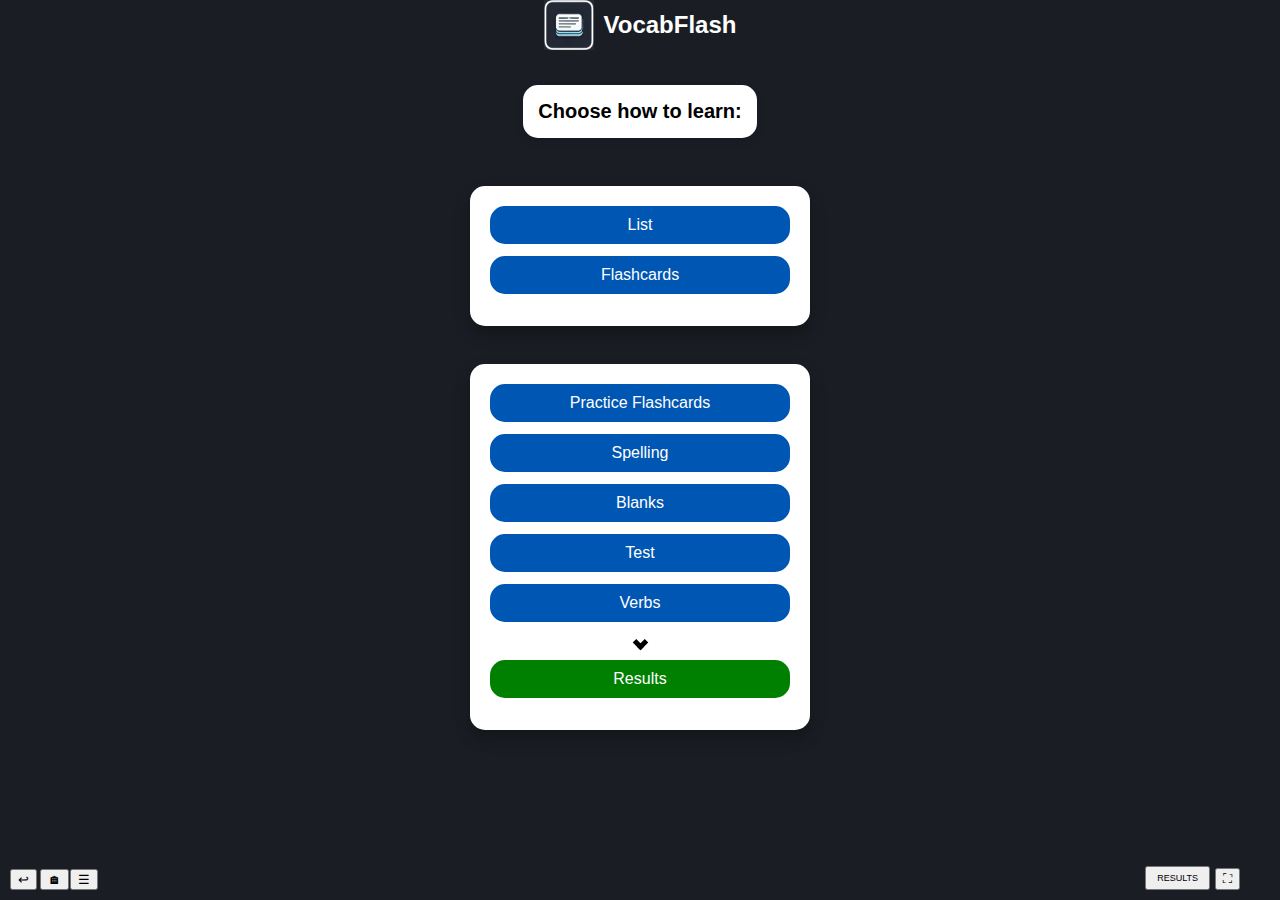
<file: index.html>
<!DOCTYPE html>
<html lang="en">
<head>
    <meta charset="UTF-8">
    <meta name="viewport" content="width=device-width, initial-scale=1.0">
    <title>VocabFlash</title>
    <link rel="stylesheet" href="css/style.css">
    <script src="css/java.js" defer></script>
</head>
<body>

<!-- Logo und Titel nebeneinander -->
<div class="header">
    <img src="logo.png" alt="VocaFlash Logo" class="logo">
    <h1>VocabFlash</h1>
</div><br>

<!-- Überschrift unterhalb von Logo und Titel -->
<h2>Choose how to learn:</h2><br>

<!-- Menü innerhalb der weißen Box -->
<div class="container">
    <!-- Hinzufügen der Klasse "menu" für die Liste -->
    <ul class="menu">
        <li><a href="list.html">List</a></li>
        <li><a href="flashcards.html">Flashcards</a></li>
    </ul>
</div>

<br>

<div class="container">
    <!-- Hinzufügen der Klasse "menu" für die Liste -->
    <ul class="menu">
        <li><a href="practice.html">Practice Flashcards</a></li>
        <li><a href="vocainput.html">Spelling</a></li>
        <li><a href="vocaBlanks.html">Blanks</a></li>
        <li><a href="vocabTest.html">Test</a></li>
        <li><a href="verbForms.html">Verbs</a></li>
        
        <li>
 <!-- Pfeil nach unten -->
        <li style="text-align: center; margin-bottom: -10px;">
            <div style="border: solid black; border-width: 0 5px 5px 0; display: inline-block; padding: 3px; transform: rotate(45deg); margin: 0 auto"></div>
        </li>
        <br>
        <li><a href="result.html" style="background-color: green; color: white; border-radius: 15px; padding: 10px 15px;">Results</a></li>
    </ul>
</div>
<a href="edit.html"><Edit</a>
</body>
</html>
</file>
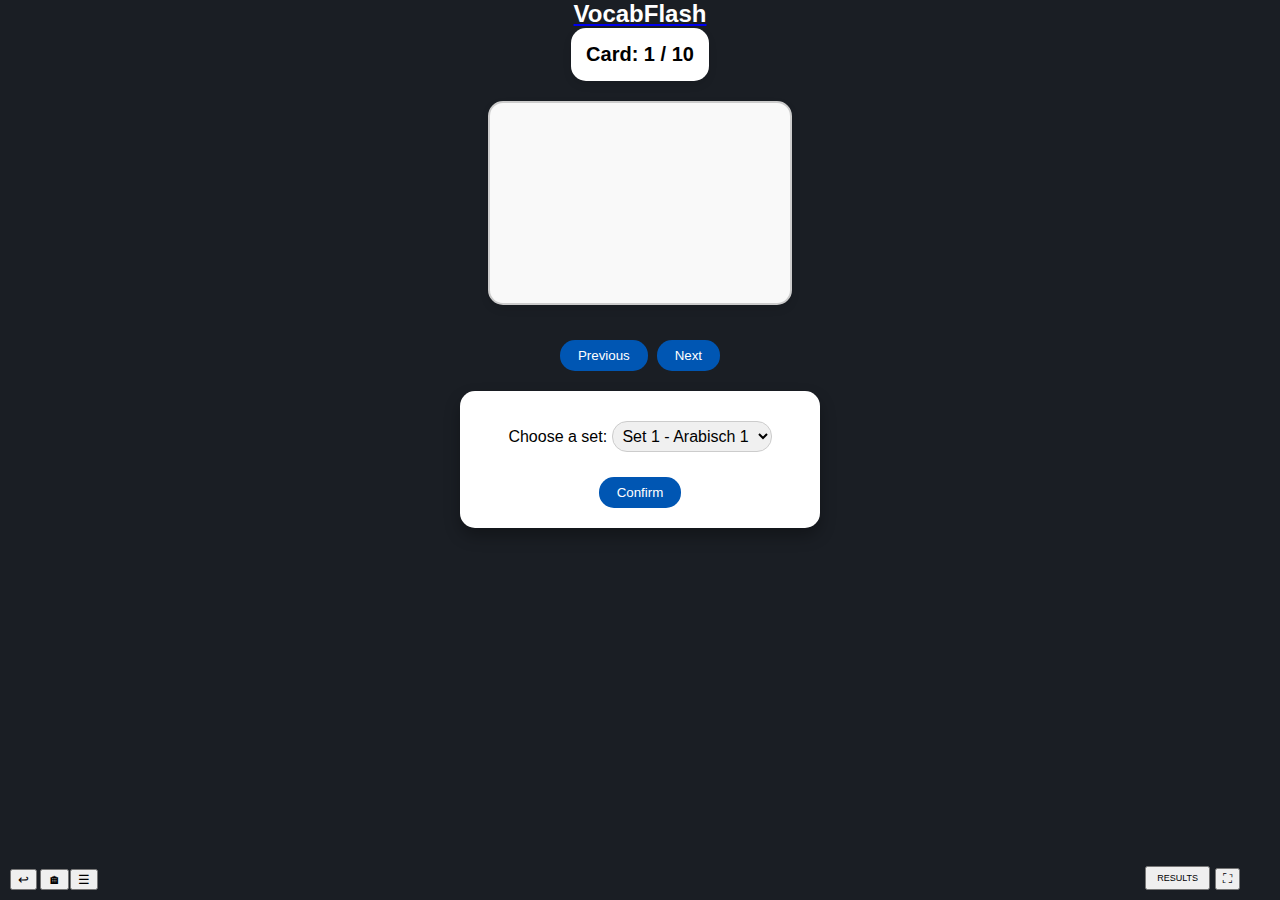
<file: flashcards.html>
<!DOCTYPE html>
<html lang="de">
<head>
    <meta charset="UTF-8">
    <title>Flashcards</title>
    <link rel="stylesheet" href="css/style.css">
    <link rel="stylesheet" href="css/resultstyle.css">
    <script src="data/vocabSets.js" defer></script>
    <script src="css/java.js" defer></script>
    <meta name="viewport" content="width=device-width, initial-scale=1.0">
</head>
<body>

<a href="index.html"><h1>VocabFlash</h1></a>
<!--<h2>Flashcards</h2>-->

<h2 id="counter">Card: 1 / 10</h2>


<div id="flashcard" class="flashcard">
    <div id="vocabFront"></div>
    <div id="vocabBack"></div>
</div>

<div class="button-container">
    <button class="confirm-button" id="prevCard" onclick="prevFlashcard()">Previous</button>&nbsp;
    <button class="confirm-button" id="nextCard" onclick="nextFlashcard()">Next</button>
</div>

<div class="container">
    <label for="setSelect">Choose a set:</label>
    <select id="setSelect" onchange="updateVocabSet()">
        <option value="set1">Set 1 - Arabisch 1</option>
        <option value="set2">Set 2 - Arabisch 2</option>
        <option value="set3">Set 3 - Franz 1.1</option>
        <option value="set4">Set 4 - Franz 1.2</option>
        <option value="set5">Set 5 - Franz 1.3</option>
        <option value="set6">Set 6 - Franz 1.4</option>
        <option value="set7">Set 7 - </option>
        <option value="set8">Set 8 - </option>
    </select>
    <button class="confirm-button" onclick="updateVocabSet()">Confirm</button>

</div>

<script>
    let currentSet = [];
    let currentIndex = 0;
    let showBack = false;

    function displayFlashcard() {
        const vocabFront = document.getElementById('vocabFront');
        const vocabBack = document.getElementById('vocabBack');
        const counter = document.getElementById('counter');

        if (currentSet && currentSet.length > 0) {
            const vocab = currentSet[currentIndex];
            vocabFront.innerHTML = vocab.de; // Vorderseite der Karte (Deutsch)
            vocabBack.innerHTML = vocab.ar; // Rückseite der Karte (Arabisch)

            // Toggle zwischen Vorder- und Rückseite
            vocabFront.style.display = showBack ? 'none' : 'block';
            vocabBack.style.display = showBack ? 'block' : 'none';

            // Aktualisiere den Zähler
            counter.innerText = `Card: ${currentIndex + 1} / ${currentSet.length}`;
        } else {
            console.error("Das ausgewählte Set ist leer oder existiert nicht.");
        }
    }

    function updateVocabSet() {
        const selectedSet = document.getElementById('setSelect').value;
        currentSet = vocabSets[selectedSet]; // Das ausgewählte Set laden
        console.log(`Selected set: ${selectedSet}`, currentSet); // Überprüfen Sie, ob das Set korrekt geladen wird
        currentIndex = 0;
        showBack = false;
        displayFlashcard(); // Flashcard mit dem ersten Eintrag anzeigen
    }

    function prevFlashcard() {
        if (currentIndex > 0) {
            currentIndex--;
            showBack = false;
            displayFlashcard();
        }
    }

    function nextFlashcard() {
        if (currentIndex < currentSet.length - 1) {
            currentIndex++;
            showBack = false;
            displayFlashcard();
        }
    }

    window.onload = function() {
        updateVocabSet(); // Zeigt beim ersten Laden das Standardset an
    }

    document.getElementById('flashcard').addEventListener('click', function() {
        showBack = !showBack;
        displayFlashcard();
    });
</script>

</body>
</html>
</file>
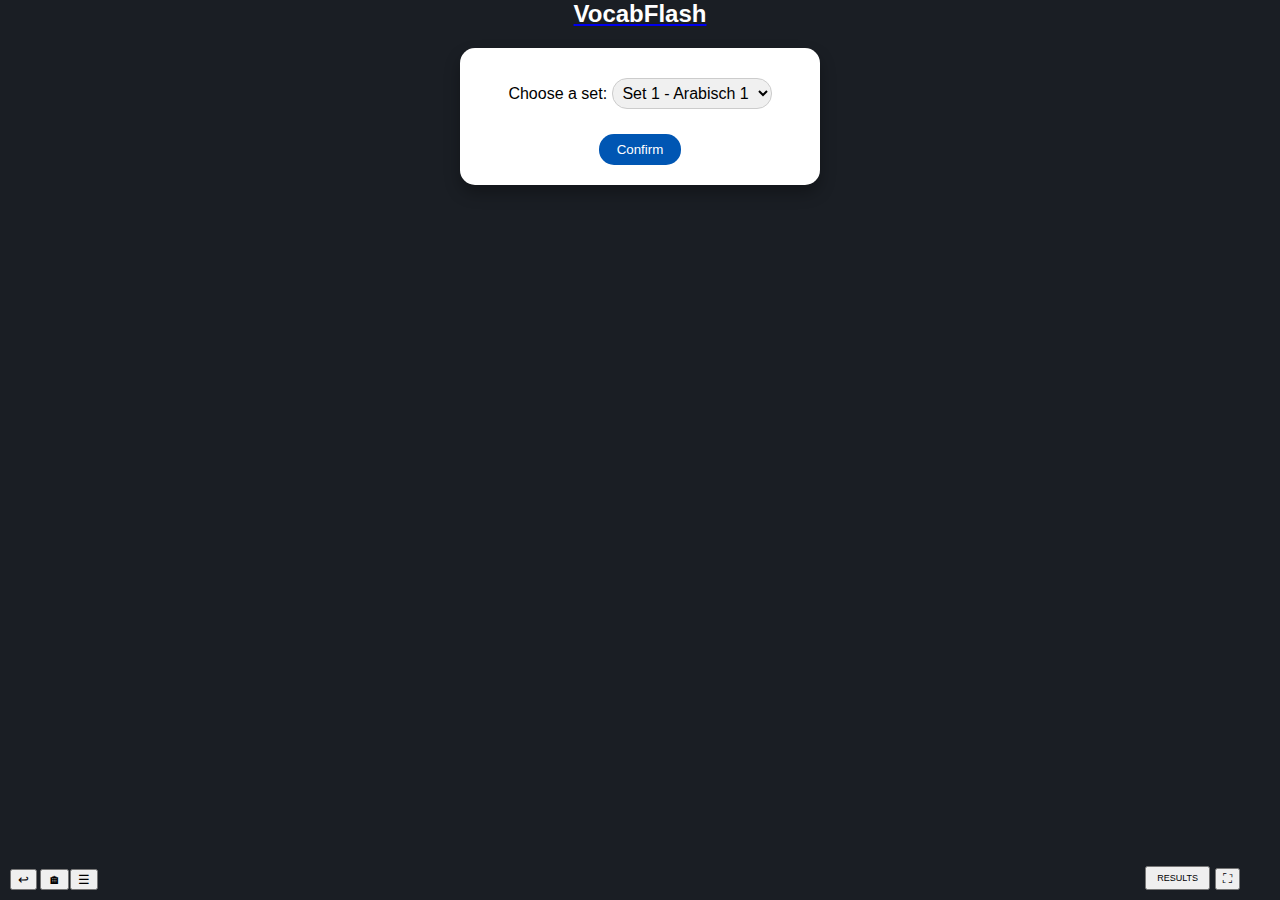
<file: list.html>
<!DOCTYPE html>
<html>
<head>
    <meta charset="UTF-8">
    <meta name="viewport" content="width=device-width, initial-scale=1.0">
    <title>list</title>
    <link rel="stylesheet" href="css/style.css">
    <link rel="stylesheet" href="css/resultstyle.css">
    <script src="css/java.js" defer></script>
    <script src="data/vocabSets.js" defer></script>
    <style>
            /* Dark Mode Stile */
            body.dark-mode table {
                background-color: #333; /* Dunkelgrauer Hintergrund für die Tabelle */
            }
            
            body.dark-mode td {
                color: white; /* Weiße Schrift für die Daten-Zellen */
            }
    </style>
</head>
<body>

<!-- Liste mit allen Vokabel Sets -->
<a href="index.html"><h1>VocabFlash</h1></a>
<!--<h2>List</h2>-->
    
<div class="container">
    <label for="setSelect">Choose a set:</label>
    <select id="setSelect" onchange="updateVocabSet()">
        <option value="set1">Set 1 - Arabisch 1</option>
        <option value="set2">Set 2 - Arabisch 2</option>
        <option value="set3">Set 3 - Franz 1.1</option>
        <option value="set4">Set 4 - Franz 1.2</option>
        <option value="set5">Set 5 - Franz 1.3</option>
        <option value="set6">Set 6 - Franz 1.4</option>
        <option value="set7">Set 7 - </option>
        <option value="set8">Set 8 - </option>
        <!-- Füge hier weitere Sets hinzu -->
    </select>
    <button class="confirm-button" onclick="updateVocabSet()">Confirm</button>

</div>    
    
<br>
<div id="vocabList"></div>

<script>
    // Überprüfen, ob die Stylesheets geladen wurden
    console.log("Prüfe, ob style.css geladen wurde:", document.styleSheets[0]);
    console.log("Prüfe, ob resultstyle.css geladen wurde:", document.styleSheets[1]);

    // Überprüfen, ob das JavaScript-Objekt für Vokabelsets verfügbar ist
    document.addEventListener("DOMContentLoaded", function() {
        console.log("DOM vollständig geladen");

        if (typeof vocabSets !== "undefined") {
            console.log("vocabSets erfolgreich geladen:", vocabSets);
        } else {
            console.error("vocabSets konnte nicht geladen werden");
        }

        // Funktion, um die Vokabeln aus einem bestimmten Set anzuzeigen
        function displayVocabSet(setName) {
            console.log("Anzeige des Sets:", setName);

            if (!vocabSets[setName]) {
                console.error("Das ausgewählte Set ist nicht verfügbar:", setName);
                return;
            }

            const vocabList = vocabSets[setName];
            const listDiv = document.getElementById("vocabList");
            listDiv.innerHTML = ""; // Leere den Inhalt des divs
            console.log("Vokabelliste für", setName, ":", vocabList);

            // Erstelle eine Tabelle
            let table = "<table border='1'><tr><th>Translation</th><th>Word</th></tr>";
            vocabList.forEach(vocab => {
                table += `<tr><td>${vocab.de}</td><td>${vocab.ar}</td></tr>`;
            });
            table += "</table>";

            listDiv.innerHTML = table; // Füge die Tabelle in das div ein
            console.log("Tabelle für", setName, "angezeigt");
        }

        // Funktion, die bei Auswahl eines neuen Sets aufgerufen wird
        window.updateVocabSet = function() {
            const selectedSet = document.getElementById("setSelect").value;
            console.log("Ausgewähltes Set:", selectedSet);
            displayVocabSet(selectedSet);
        };

        // Initiales Set anzeigen
        console.log("Zeige initiales Set an");
        updateVocabSet(); // Zeigt beim ersten Laden das Standardset an
    });
</script>

</body>
</html>
</file>
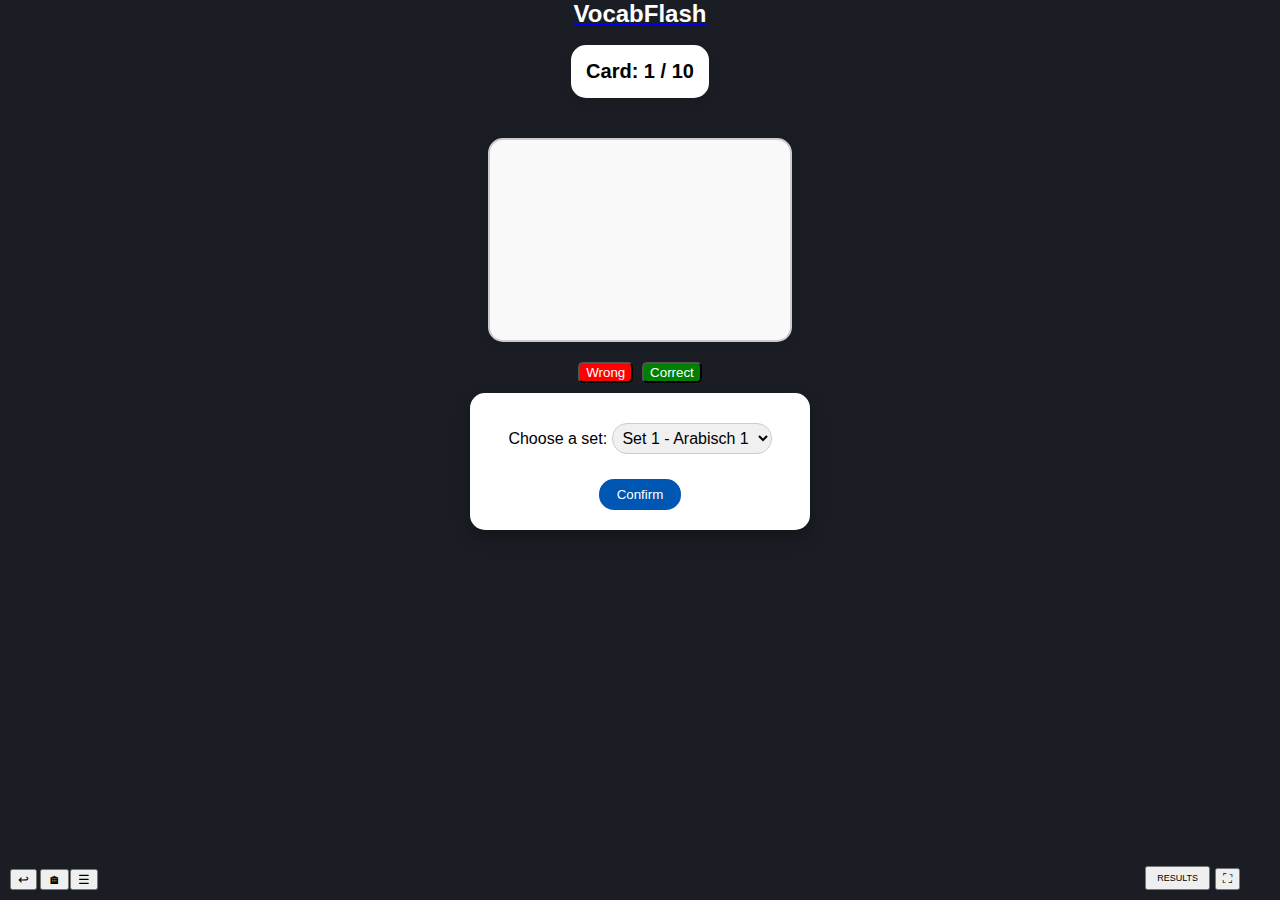
<file: practice.html>
<!DOCTYPE html>
<html lang="de">
<head>
    <meta charset="UTF-8">
    <meta name="viewport" content="width=device-width, initial-scale=1.0">
    <title>Practise</title>
    <link rel="stylesheet" href="css/style.css">
    <script src="data/vocabSets.js" defer></script>
    <script src="css/java.js" defer></script>
</head>
<body>

<!-- Titel und Karteikartenbereich -->
<a href="index.html"><h1>VocabFlash</h1></a>
<h2 id="counter">Card: 1 / 10</h2>

<!-- Der Bereich, wo die Karte angezeigt wird -->
<div id="flashcard" class="flashcard">
    <div id="vocabFront"></div>
    <div id="vocabBack"></div>
</div>

<!-- Buttons für Bewertung mit button-container für css -->
<div class="button-container">
    <button id="wrongButton" onclick="markWrong()" style="background-color: red; color: white; border-radius: 5px;">Wrong</button>&nbsp;
    <button id="correctButton" onclick="markCorrect()" style="background-color: green; color: white; border-radius: 5px;">Correct</button>
</div>

<div class="container">
    <label for="setSelect">Choose a set:</label>
    <select id="setSelect" onchange="updateVocabSet()">
        <option value="set1">Set 1 - Arabisch 1</option>
        <option value="set2">Set 2 - Arabisch 2</option>
        <option value="set3">Set 3 - Franz 1.1</option>
        <option value="set4">Set 4 - Franz 1.2</option>
        <option value="set5">Set 5 - Franz 1.3</option>
        <option value="set6">Set 6 - Franz 1.4</option>
        <option value="set7">Set 7 - </option>
        <option value="set8">Set 8 - </option>
        <!-- Füge hier weitere Sets hinzu -->
    </select>
    <button class="confirm-button" onclick="updateVocabSet()">Confirm</button>
</div>

<!-- JAVA SKRIPT -->
<script>
let currentSet = [];
let currentIndex = 0;
let wrongAnswers = [];
let showingBack = false;
let practiseResults = [];

// Funktion, um das Array zu mischen (Fisher-Yates Shuffle)
function shuffleArray(array) {
    console.log('Vor dem Mischen:', array); // Debugging-Log
    for (let i = array.length - 1; i > 0; i--) {
        const j = Math.floor(Math.random() * (i + 1));
        [array[i], array[j]] = [array[j], array[i]]; // Tauscht die Elemente
    }
    console.log('Nach dem Mischen:', array); // Debugging-Log
}

// Funktion, um die Vokabeln aus dem ausgewählten Set anzuzeigen
function displayFlashcard() {
    const vocabFront = document.getElementById('vocabFront');
    const vocabBack = document.getElementById('vocabBack');
    
    if (currentSet.length > 0) {
        const vocab = currentSet[currentIndex];
        vocabFront.innerHTML = vocab.de; // Vorderseite der Karte (Deutsch)
        vocabBack.innerHTML = vocab.ar; // Rückseite der Karte (Arabisch)

        vocabBack.style.display = 'none'; // Standardmäßig die Rückseite ausblenden
        vocabFront.style.display = 'block'; // Immer die Vorderseite zeigen
        showingBack = false; // Zustand zurücksetzen
        
        // Aktualisiere den Zähler
        document.getElementById('counter').innerText = `Card: ${currentIndex + 1} / ${currentSet.length}`;
        console.log('Aktuelle Karte:', vocab); // Debugging-Log
    } else {
        console.warn('Aktuelles Set ist leer.'); // Warnung, falls das Set leer ist
    }
}

// Funktion, um das Set zu starten und die Karten zu mischen
function startFlashcards(set) {
    console.log('Starte mit Set:', set); // Debugging-Log
    currentSet = set;
    shuffleArray(currentSet); // Mische die Karten
    currentIndex = 0; // Setze den Index zurück
    displayFlashcard(); // Zeige die erste Karte an
}

// Funktion zum Speichern der Flashcard-Ergebnisse und Weiterleitung zur Result-Seite
function showResults() {
    console.log('Ergebnisse werden gespeichert:', practiseResults); // Debugging-Log
    localStorage.setItem("practiseResults", JSON.stringify(practiseResults)); // Speichert die Flashcard-Ergebnisse speziell für "practise"
    const currentPage = window.location.pathname.split("/").pop(); // Holt den Dateinamen der aktuellen Seite
    window.location.href = `result.html?fromPage=${currentPage}`; // Weiterleitung mit dem Parameter
}

// Funktion zum Anzeigen der nächsten Karte
function nextFlashcard() {
    console.log('Aktueller Index:', currentIndex, 'von', currentSet.length); // Debugging-Log
    if (currentIndex < currentSet.length - 1) {
        currentIndex++;
        displayFlashcard();
    } else if (wrongAnswers.length > 0) {
        console.log('Wiederhole falsche Antworten:', wrongAnswers); // Debugging-Log
        currentSet = [...wrongAnswers];
        wrongAnswers = [];
        currentIndex = 0;
        displayFlashcard();
    } else {
        showResults(); // Ergebnisse speichern und zur Result-Seite weiterleiten
    }
}

// Funktion zum Markieren einer falschen Antwort
function markWrong() {
    const vocab = currentSet[currentIndex];
    console.log('Markiere als falsch:', vocab); // Debugging-Log
    savePractiseResults(vocab, 'second-round');
    wrongAnswers.push(vocab); // Falsche Antwort in Liste speichern
    nextFlashcard();
}

// Funktion zum Markieren einer richtigen Antwort
function markCorrect() {
    const vocab = currentSet[currentIndex];
    console.log('Markiere als richtig:', vocab); // Debugging-Log
    savePractiseResults(vocab, 'correct-first');
    nextFlashcard();
}

// Funktion, um das ausgewählte Set zu aktualisieren
function updateVocabSet() {
    const selectedSet = document.getElementById('setSelect').value;
    currentSet = vocabSets[selectedSet]; // Das ausgewählte Set laden
    console.log('Aktuelles Set:', currentSet); // Debugging-Log
    shuffleArray(currentSet); // Mische das Set
    currentIndex = 0; // Startindex zurücksetzen
    wrongAnswers = []; // Reset wrong answers
    practiseResults = []; // Reset results
    displayFlashcard(); // Zeigt die erste Karte an
}

// Klick auf die Flashcard, um sie zu drehen
document.getElementById('flashcard').addEventListener('click', function() {
    const vocabFront = document.getElementById('vocabFront');
    const vocabBack = document.getElementById('vocabBack');
    
    // Toggle zwischen Vorder- und Rückseite
    if (vocabBack.style.display === 'none') {
        vocabBack.style.display = 'block'; // Rückseite anzeigen
        vocabFront.style.display = 'none'; // Vorderseite ausblenden
        showingBack = true;
        console.log('Rückseite angezeigt:', vocabBack.innerHTML); // Debugging-Log
    } else {
        vocabBack.style.display = 'none'; // Rückseite ausblenden
        vocabFront.style.display = 'block'; // Vorderseite anzeigen
        showingBack = false;
        console.log('Vorderseite angezeigt:', vocabFront.innerHTML); // Debugging-Log
    }
});
    
// Funktion zum Speichern der Flashcard-Ergebnisse
function savePractiseResults(vocab, status) {
    practiseResults.push({ de: vocab.de, ar: vocab.ar, status: status });
    console.log('Ergebnisse gespeichert:', practiseResults); // Debugging-Log
}

// Initiales Set anzeigen
window.onload = function() {
    console.log('Vokabelsets:', vocabSets); // Debugging-Log
    updateVocabSet(); // Zeigt beim ersten Laden das Standardset an
};
</script>

</body>
</html>
</file>
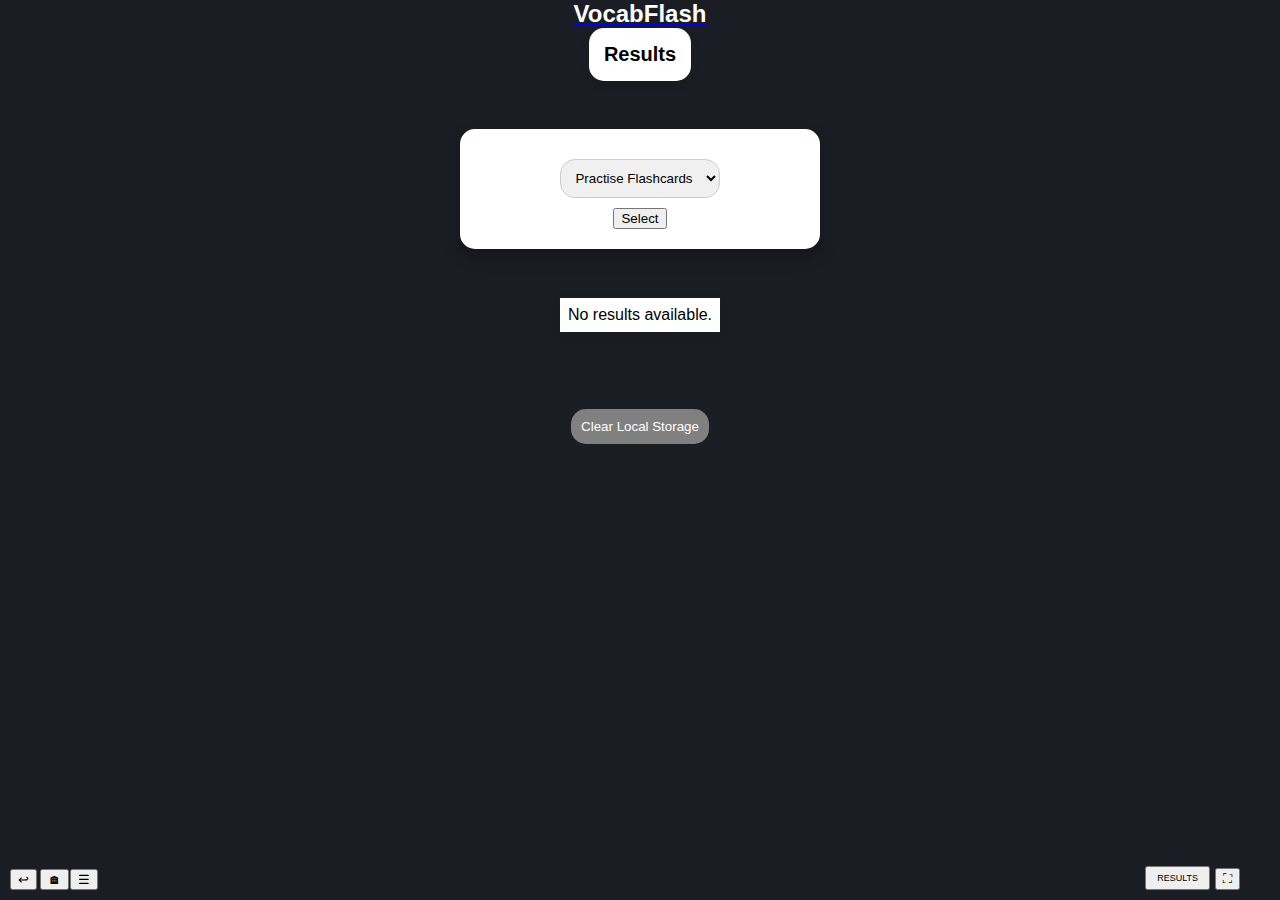
<file: result.html>
<!DOCTYPE html>
<html>
<head>
    <meta charset="UTF-8">
    <meta name="viewport" content="width=device-width, initial-scale=1.0">
    <title>Results</title>
    <link rel="stylesheet" href="css/resultstyle.css">
    <link rel="stylesheet" href="css/style.css">
    <script src="css/java.js" defer></script>
    <style>
        /* New Styles for Tables */
        #vocabResultsTableRound1 th, #vocabResultsTableRound1 td,
        #vocabResultsTableRound2 th, #vocabResultsTableRound2 td {
            width: 50%; /* Equal width for both columns */
        }

        /* Reduced font size for left column */
        td.left-column {
            font-size: 0.8rem; /* Reduced font size */
        }

        /* Increased font size for right column */
        td.right-column {
            font-size: 1.2rem; /* Increased font size */
        }

        /* Ensure second table starts at the top */
        .table-container {
            margin-bottom: 20px; /* Space below tables */
            display: flex; /* Keep tables in a row */
            flex-direction: column; /* Arrange vertically */
            align-items: flex-start; /* Center alignment */
        }

        /* Hide second table initially */
        #vocabResultsTableRound2 {
            display: none; /* Hide second round table */
            margin-top: 35px; /* Space above the second table */
        }
        /* Zellhintergründe */
        .correct {
            background-color: #4caf50; /* Grün für korrekte Antworten */
        }
        
        .correct-second {
            background-color: #ff9800; /* Orange für korrekte Antworten im zweiten Versuch */
        }
        
        .wrong {
            background-color: #f44336; /* Rot für falsche Antworten */
        }
        
        /* Für die erste Runde */
        .correct-first {
            background-color: #388e3c; 
        }
        
        .wrong-first {
            background-color: #fb8c00; 
        }
        
        /* Für die zweite Runde */
        .second-round {
            background-color: #d32f2f; 
        }

    </style>
</head>
<body>
<a href="index.html"><h1>VocabFlash</h1></a>


    <h2>Results</h2>
    <br>
    <div class="container">
        <!--<label for="resultDropdown">Choose the result type:</label>-->
    <select id="resultDropdown" aria-label="Choose the result type" onchange="updateResults()">
        <option value="practise">Practise Flashcards</option>
        <option value="vocaInput">Spelling</option>
        <option value="vocaBlanks">Blanks</option>
        <option value="verbForms">Verbs</option>
    </select>

    <br>
    <button onclick="updateResults()">Select</button>
    <br>
   <!--<a href="index.html">Go back to Homepage</a>-->
</div>
<br>
<div class="table-container" id="tableContainer">
    <table id="vocabResultsTableRound1">
        <thead id="tableHeaderRound1"></thead>
        <tbody id="resultsContainerRound1"></tbody>
    </table>

    <table id="vocabResultsTableRound2">
        <thead id="tableHeaderRound2"></thead>
        <tbody id="resultsContainerRound2"></tbody>
    </table>
</div>

<br>
    <br>
<button id="clearStorageButton" onclick="clearLocalStorage()" style="background-color: gray; color: white; padding: 10px; border: none; border-radius: 15px; cursor: pointer;">
    Clear Local Storage
</button>
<br>

<script>
function getFromLocalStorage(key) {
    const data = localStorage.getItem(key);
    if (!data) {
        console.log(`No data found for key: ${key}`);
        return [];
    }
    try {
        const parsedData = JSON.parse(data);
        console.log(`Data successfully retrieved for key: ${key}`);
        return parsedData;
    } catch (e) {
        console.error(`Failed to parse data for key: ${key}`, e);
        return [];
    }
}

const resultsContainerRound1 = document.getElementById('resultsContainerRound1');
const resultsContainerRound2 = document.getElementById('resultsContainerRound2');
const tableHeaderRound1 = document.getElementById('tableHeaderRound1');
const tableHeaderRound2 = document.getElementById('tableHeaderRound2');
const dropdown = document.getElementById('resultDropdown');

function loadResults() {
    resultsContainerRound1.innerHTML = ""; // Clear previous results
    resultsContainerRound2.innerHTML = "";

    const selectedType = dropdown.value;
    let loadedResults = getFromLocalStorage(selectedType + "Results");

    if (loadedResults.length === 0) {
        console.log("No results available to display.");
        resultsContainerRound1.innerHTML = "<tr><td colspan='2'>No results available.</td></tr>";
        document.getElementById('vocabResultsTableRound2').style.display = 'none'; // Hide round 2 table if no results
        return;
    }

    let headerHTML = `
        <tr>
            <th>Translation</th>
            <th>Word</th>
        </tr>
    `;

    tableHeaderRound1.innerHTML = headerHTML;
    tableHeaderRound2.innerHTML = headerHTML;

    // Sort results for the first and second rounds
    const round1Results = loadedResults.filter(result => result.status === "correct-first" || result.status === "wrong-first");
    const round2Results = loadedResults.filter(result => result.status === "second-round");

    // Populate round 1 results
    if (round1Results.length > 0) {
        console.log("Populating round 1 results...");
        round1Results.forEach(result => {
            const resultRow = createResultRow(result.de, result.ar, result.status);
            resultsContainerRound1.appendChild(resultRow);
        });
        document.getElementById('vocabResultsTableRound1').style.display = 'table';
    } else {
        console.log("No round 1 results found.");
        document.getElementById('vocabResultsTableRound1').style.display = 'none';
    }

    // Populate round 2 results
    if (round2Results.length > 0) {
        console.log("Populating round 2 results...");
        round2Results.forEach(result => {
            const resultRow = createResultRow(result.de, result.ar, result.status);
            resultsContainerRound2.appendChild(resultRow);
        });
        document.getElementById('vocabResultsTableRound2').style.display = 'table';
    } else {
        console.log("No round 2 results found.");
        document.getElementById('vocabResultsTableRound2').style.display = 'none';
    }
}

function createResultRow(word, translation, status) {
    const resultRow = document.createElement('tr');
    
    const wordCell = document.createElement('td');
    wordCell.innerText = word;
    wordCell.classList.add(status); // Add class for status (color)
    wordCell.classList.add('left-column'); // Apply left column styling
    resultRow.appendChild(wordCell);

    const translationCell = document.createElement('td');
    translationCell.innerText = translation;
    translationCell.classList.add(status); // Add class for status (color)
    translationCell.classList.add('right-column'); // Apply right column stylin
    resultRow.appendChild(translationCell);

    return resultRow;
}

window.onload = () => {
    console.log("Loading results page...");
    loadResults();
};

function updateResults() {
    console.log("Results type updated to:", dropdown.value);
    loadResults();
}

    function clearLocalStorage() {
    localStorage.clear();
    console.log("Local storage cleared.");
    alert("Local storage has been cleared.");
    loadResults(); // Refresh the results after clearing
}

</script>
</body>
</html>
</file>
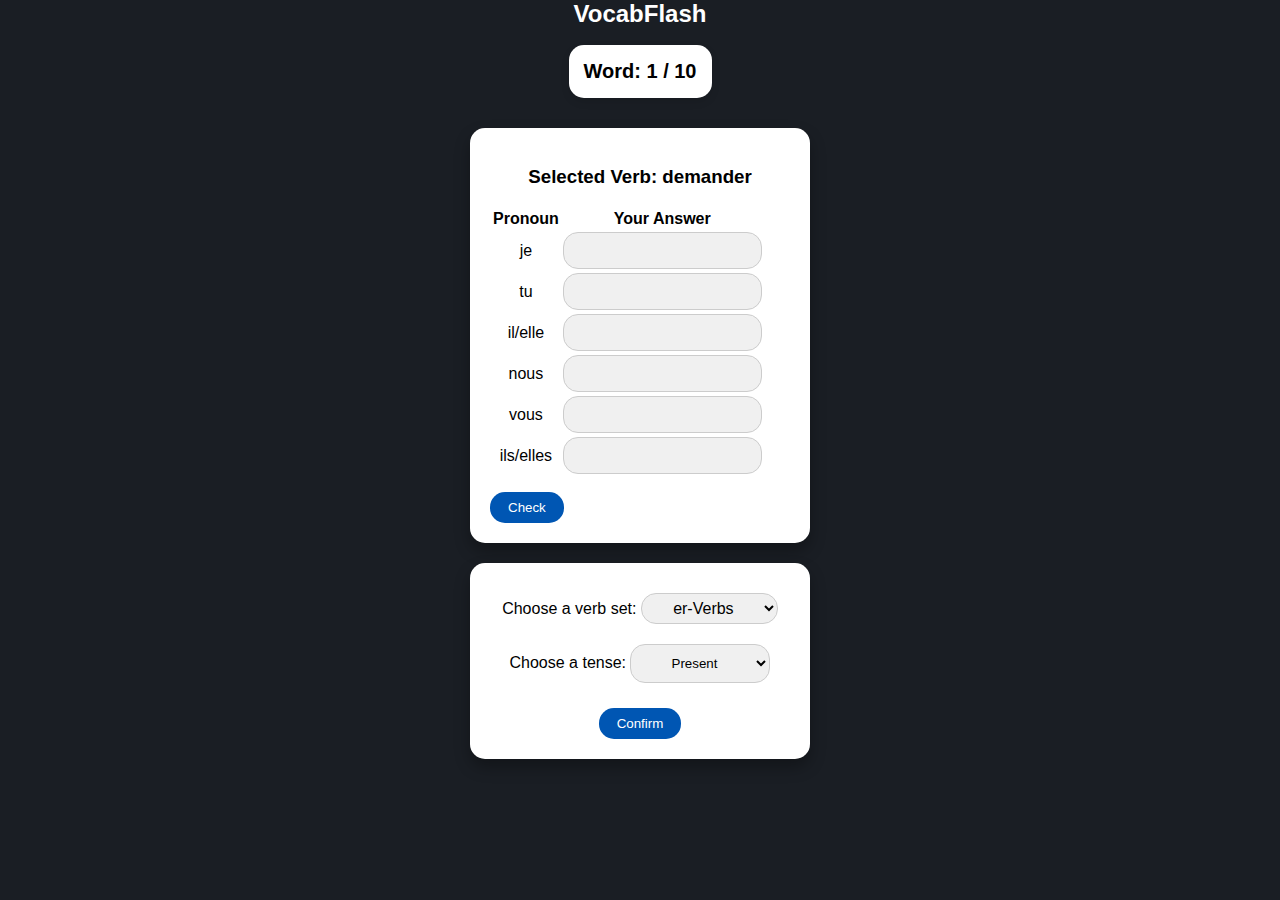
<file: verbForms.html>
<!DOCTYPE html>
<html lang="de">
<head>
    <meta charset="UTF-8">
    <meta name="viewport" content="width=device-width, initial-scale=1.0">
    <title>VerbForms - VocabFlash</title>
    <link rel="stylesheet" href="css/style.css">
    <script src="data/verbForms.js" defer></script>
</head>
<body>

<h1>VocabFlash</h1>
<h2 id="inputCounter">Verb: 1 / 10</h2>

<div class="container">
    <h3 id="selectedVerb">Selected Verb: </h3>
    <table id="conjugationTable">
        <thead>
            <tr>
                <th>Pronoun</th>
                <th>Your Answer</th>
            </tr>
        </thead>
        <tbody>
            <tr>
                <td>je</td>
                <td>
                    <input type="text" id="inputJe" onkeydown="handleKeyDown(event)">
                    <span id="feedbackJe" class="feedback"></span>
                </td>
            </tr>
            <tr>
                <td>tu</td>
                <td>
                    <input type="text" id="inputTu" onkeydown="handleKeyDown(event)">
                    <span id="feedbackTu" class="feedback"></span>
                </td>
            </tr>
            <tr>
                <td>il/elle</td>
                <td>
                    <input type="text" id="inputIlElle" onkeydown="handleKeyDown(event)">
                    <span id="feedbackIlElle" class="feedback"></span>
                </td>
            </tr>
            <tr>
                <td>nous</td>
                <td>
                    <input type="text" id="inputNous" onkeydown="handleKeyDown(event)">
                    <span id="feedbackNous" class="feedback"></span>
                </td>
            </tr>
            <tr>
                <td>vous</td>
                <td>
                    <input type="text" id="inputVous" onkeydown="handleKeyDown(event)">
                    <span id="feedbackVous" class="feedback"></span>
                </td>
            </tr>
            <tr>
                <td>ils/elles</td>
                <td>
                    <input type="text" id="inputIlsElles" onkeydown="handleKeyDown(event)">
                    <span id="feedbackIlsElles" class="feedback"></span>
                </td>
            </tr>
        </tbody>
    </table>
    
    <button class="confirm-button" id="submitConjugation" onclick="checkAnswers()">Check</button>
    <button class="confirm-button" id="skipButton" onclick="skipToNext()" style="display: none;">Skip</button>
</div>

<div class="container">
    <label for="setSelect">Choose a verb set:</label>
    <select id="setSelect" onchange="updateVerbSet()">
        <option value="reg1">er-Verbs</option>
        <option value="cerVerbs">cer-Verbs</option>
        <option value="gerVerbs">ger-Verbs</option>
        <option value="doublVerbs">doubl-Verbs</option>
        <option value="irreguler">Irregular Verbs</option>
    </select>

    <label for="tenseSelect">Choose a tense:</label>
    <select id="tenseSelect">
        <option value="present">Present</option>
        <option value="passeCompose">Passé Composé</option>
        <option value="imparfait">Imparfait</option>
        <option value="mixed">Mixed</option>
    </select>
    
    <button class="confirm-button" onclick="loadVerbForConjugation()">Confirm</button>
</div>

<script>
    let currentVerb; // Aktuelles Verb
    let currentIndex = 0; // Index des aktuellen Verbs
    let currentSet = []; // Aktuelles Set von Verben
    let results = []; // Ergebnisse speichern
    let submitButton = document.getElementById('submitConjugation');
    let skipButton = document.getElementById('skipButton');
    let timer; // Timer-Variable, um Probleme mit clearTimeout zu vermeiden

    // VERB FÜR DIE KONJUGATION LADEN
    function loadVerbForConjugation() {
        clearTimeout(timer); // Timer zurücksetzen
        const selectedSet = document.getElementById('setSelect').value;
        const selectedTense = document.getElementById('tenseSelect').value;
        const verbs = verbSets[selectedSet];

        if (!verbs) {
            alert("Verb set not found!");
            return;
        }

        // Verben zufällig mischen
        currentSet = verbs.sort(() => Math.random() - 0.5);
        currentIndex = 0; // Setze den Index zurück
        currentTense = selectedTense; // Zeitform speichern
        wrongAttempts = 0; // Anzahl der falschen Versuche zurücksetzen
        wrongAnswers = []; // Falsche Antworten zurücksetzen

        displayVocabWord(); // Zeige das erste Verb im Set an
    }

    // VERBEN LADEN UND ZUFÄLLIG MISCHEN
    function loadVerbs() {
        const selectedSet = document.getElementById('setSelect').value;
        const selectedTense = document.getElementById('tenseSelect').value;
        const verbs = verbSets[selectedSet];

        if (!verbs) {
            alert("Verb set not found!");
            return;
        }

        // Verben zufällig mischen
        currentSet = verbs.sort(() => Math.random() - 0.5);
        currentIndex = 0; // Index zurücksetzen
        displayVocabWord(); // Erstes Verb anzeigen
    }

    // VERB ANZEIGEN
    function displayVocabWord() {
        if (currentSet.length > 0 && currentIndex < currentSet.length) {
            currentVerb = currentSet[currentIndex]; // Aktuelles Verb festlegen
            document.getElementById('selectedVerb').innerText = `Selected Verb: ${currentVerb.verb}`;
            document.getElementById('inputCounter').innerText = `Word: ${currentIndex + 1} / ${currentSet.length}`;
            submitButton.style.display = "block"; // Zeige den Check-Button
            skipButton.style.display = "none"; // Verstecke den Skip-Button
            clearInputs(); // Eingabefelder zurücksetzen
            clearFeedback(); // Feedback entfernen
        } else {
            // Wenn alle Verben im Set verwendet wurden
            alert("All verbs in the set are completed!"); 
        }
    }

    // ZUM NÄCHSTEN WORT WECHSELN
    function nextWord() {
        clearFeedback();
        
        if (currentIndex < currentSet.length - 1) {
            currentIndex++; // Nächster Index
            displayVocabWord(); // Zeige das nächste Verb
        } else {
            alert("You have completed all the verbs in the current set.");
            // Weitere Aktionen, z.B. Session beenden oder neu starten
        }
    }

    // ANTWORTEN ÜBERPRÜFEN
    function checkAnswers() {
        const selectedTense = document.getElementById('tenseSelect').value;
        const correctAnswers = {
            je: conjugate(currentVerb, selectedTense, 'je').replace('je ', ''),
            tu: conjugate(currentVerb, selectedTense, 'tu').replace('tu ', ''),
            ilElle: conjugate(currentVerb, selectedTense, 'il').replace('il ', ''),
            nous: conjugate(currentVerb, selectedTense, 'nous').replace('nous ', ''),
            vous: conjugate(currentVerb, selectedTense, 'vous').replace('vous ', ''),
            ilsElles: conjugate(currentVerb, selectedTense, 'ils').replace('ils ', '')
        };

        let allCorrect = true;
        for (const pronoun in correctAnswers) {
            const userAnswer = document.getElementById(`input${pronoun.charAt(0).toUpperCase() + pronoun.slice(1)}`).value.trim();
            const feedbackElement = document.getElementById(`feedback${pronoun.charAt(0).toUpperCase() + pronoun.slice(1)}`);

            if (userAnswer === correctAnswers[pronoun]) {
                feedbackElement.innerHTML = 'Correct!';
                feedbackElement.className = 'feedback correct';
            } else {
                feedbackElement.innerHTML = `Wrong! Correct answer: ${correctAnswers[pronoun]}`;
                feedbackElement.className = 'feedback wrong';
                allCorrect = false;
            }
        }

        // Wenn alle Antworten korrekt sind, zeige den Skip-Button und verberge den Check-Button
        if (allCorrect) {
            skipButton.style.display = "block"; // Zeige den Skip-Button
            submitButton.style.display = "none"; // Verstecke den Check-Button
        }
    }

    // CHECK-BUTTON ANZEIGEN/VERSTECKEN
    function toggleCheckButton() {
        const inputs = document.querySelectorAll('.verb-input');
        let allFilled = Array.from(inputs).every(input => input.value.trim() !== "");

        submitButton.style.display = allFilled ? "block" : "none";
    }

    // FEEDBACK ENTFERNEN
    function clearFeedback() {
        ['Je', 'Tu', 'IlElle', 'Nous', 'Vous', 'IlsElles'].forEach(pronoun => {
            const feedbackElement = document.getElementById(`feedback${pronoun}`);
            feedbackElement.innerHTML = '';
            feedbackElement.className = 'feedback';
        });
    }

    // EINGABEFELDER LEEREN
    function clearInputs() {
        ['Je', 'Tu', 'IlElle', 'Nous', 'Vous', 'IlsElles'].forEach(pronoun => {
            document.getElementById(`input${pronoun}`).value = '';
        });
    }

    // SKIP ZUM NÄCHSTEN WORT
    function skipToNext() {
        nextWord();
    }

 function conjugate(verb, tense, pronoun) {
    const verbGroup = verb.group || "er"; // Standardmäßig "er", falls keine Gruppe angegeben ist
    const endings = verbEndings[verbGroup][tense]; // Endungen basierend auf Zeitform und Gruppe
    const stem = verb.verb.slice(0, -2); // Stamm des Verbs
    
    if (tense === "passeCompose") {
        // Passé Composé erfordert das Hilfsverb und das Partizip Perfekt
        const pastParticiple = `${stem}${endings.pastParticiple}`;

        // Unregelmäßiges Verb abrufen, falls vorhanden
        const irregularVerb = verbSets.irreguler[verb.verb];
        if (irregularVerb) {
            return irregularVerb[tense][pronoun]; // Unregelmäßige Form zurückgeben
        }

        // Hilfsverb konjugieren und das Partizip Perfekt hinzufügen
        const auxiliaryConjugation = endings[pronoun]; // Konjugierte Form des Hilfsverbs
        return `${auxiliaryConjugation} ${pastParticiple}`;
    } else if (endings) {
        return `${pronoun} ${stem}${endings[pronoun]}`; // Konjugiertes Verb für andere Zeitformen
    } else {
        // Unregelmäßiges Verb komplett abrufen
        const irregularVerb = verbSets.irreguler[verb.verb];
        return irregularVerb ? irregularVerb[tense][pronoun] : "Verb not found";
    }
}


    // VERBEN LADEN BEI SEITENAUFRUF
    document.addEventListener('DOMContentLoaded', loadVerbs);

    // TASTATUR-EINGABEN HANDLER
    document.addEventListener('keydown', function(event) {
        if (event.key === 'Enter') {
            if (submitButton.style.display !== 'none') {
                checkAnswers();
            } else if (skipButton.style.display !== 'none') {
                skipToNext();
            }
        }
    });
</script>

</body>
</html>
</file>
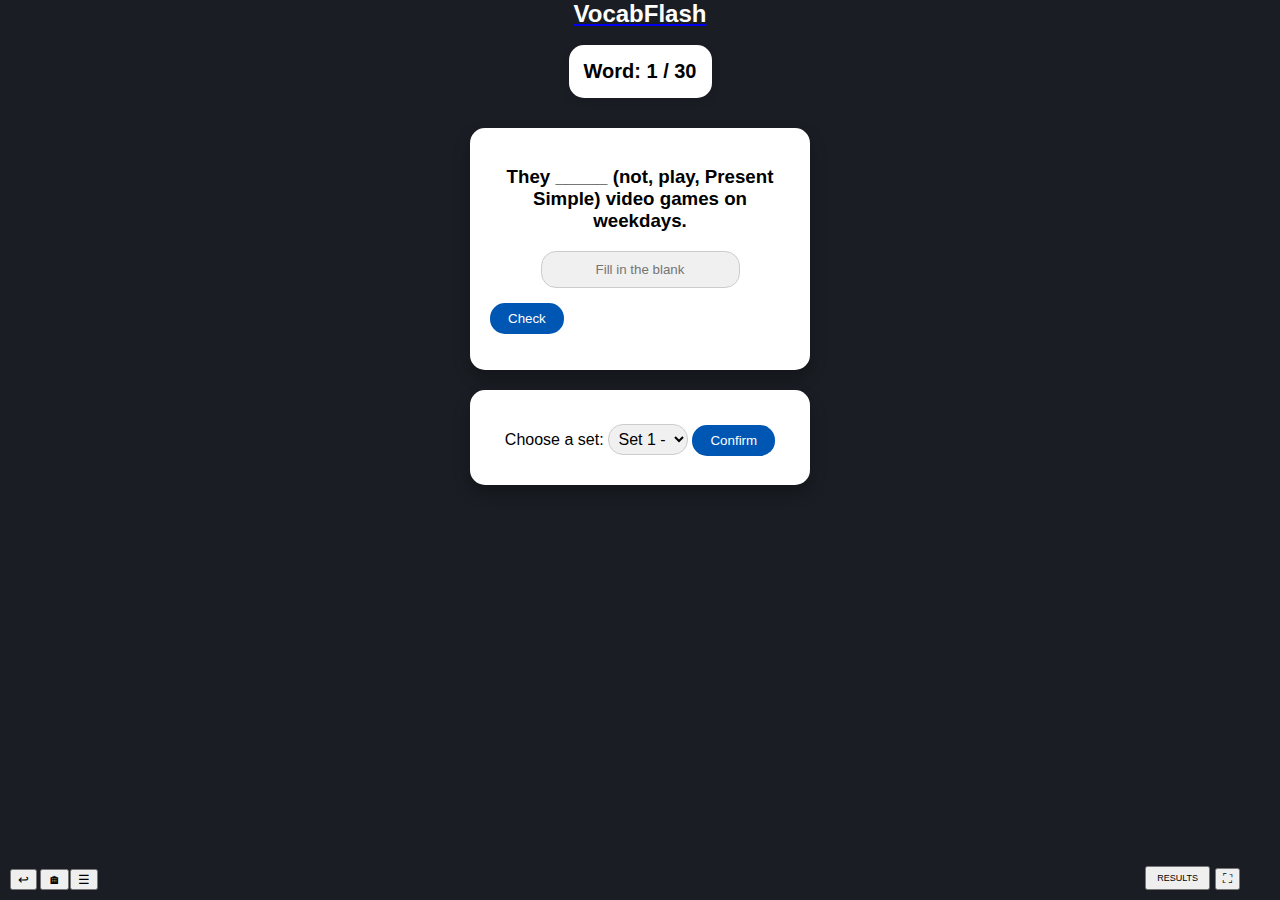
<file: vocaBlanks.html>
<!DOCTYPE html>
<html>
<head>
    <meta charset="UTF-8">
    <meta name="viewport" content="width=device-width, initial-scale=1.0">
    <meta name="apple-mobile-web-app-capable" content="yes">
    <meta name="apple-mobile-web-app-status-bar-style" content="black-translucent">
    <title>VocabFlash</title>
    <link rel="stylesheet" href="css/style.css">
    <script src="css/java.js" defer></script>
    <script src="data/vocaBlanks.js" defer></script>
</head>
<body>
    
<a href="index.html"><h1>VocabFlash</h1></a>
<h2 id="inputCounter">Word: 1 / 10</h2>

<div class="container">
    <div id="vocabArea">
        <h3 id="vocabWord"></h3>
        <input type="text" id="userInput" placeholder="Fill in the blank" 
               oninput="toggleCheckButton()" 
               onkeydown="handleKeyDown(event)">
        <div style="text-align: center;">
            <button id="submitAnswer" class="confirm-button" onclick="checkAnswer()" style="display: none;">Check</button>
            <button id="skipButton" class="confirm-button" onclick="skipToNext()" style="display: none;">Skip</button>
        </div> 
        <p id="feedback"></p>
    </div>
</div> 

<div class="container">
    <label for="setSelect">Choose a set:</label>
    <select id="setSelect" onchange="updateVocabSet()">
        <option value="set1">Set 1 - </option>
        <option value="set2">Set 2 - </option>
        <option value="set3">Set 3 - </option>
        <option value="set4">Set 4 - </option>
        <option value="set5">Set 5 - </option>
        <option value="set6">Set 6 - </option>
        <option value="set7">Set 7 - </option>
        <option value="set8">Set 8 - </option>
    </select>
    <button class="confirm-button" onclick="updateVocabSet()">Confirm</button>

</div>

<script>
let currentSet = [];
let currentIndex = 0;
let wrongAttempts = 0;
let wrongAnswers = [];
let secondRound = false; 
let timer;
let results = [];

function shuffle(array) {
    console.log("Shuffling the array");
    for (let i = array.length - 1; i > 0; i--) {
        const j = Math.floor(Math.random() * (i + 1));
        [array[i], array[j]] = [array[j], array[i]];
    }
    return array;
}

function displayVocabWord() {
    console.log("Displaying vocab word at index:", currentIndex);
    if (!secondRound && currentIndex === 0) {
        shuffle(currentSet);
    }
    const vocabWord = document.getElementById('vocabWord');
    const inputCounter = document.getElementById('inputCounter');
    const submitButton = document.getElementById('submitAnswer');
    const skipButton = document.getElementById('skipButton');

    if (currentSet.length > 0) {
        const vocab = currentSet[currentIndex];
        vocabWord.innerText = vocab.de;
        vocabWord.classList.remove('correct', 'wrong', 'solution');

        inputCounter.innerText = `Word: ${currentIndex + 1} / ${currentSet.length}`;
        submitButton.style.display = "block"; 
        skipButton.style.display = "none"; 
    } else {
        console.warn("Current set is empty.");
    }
}

function updateVocabSet() {
    const selectedSet = document.getElementById('setSelect').value;
    console.log("Selected set:", selectedSet);
    if (vocabSets[selectedSet]) {
        currentSet = vocabSets[selectedSet];
        currentIndex = 0;
        wrongAnswers = []; 
        secondRound = false; 
        console.log("Loaded set:", currentSet);
        displayVocabWord();
    } else {
        console.error("Set not found:", selectedSet);
    }
}

function showResults() {
    localStorage.setItem("vocaBlanksResults", JSON.stringify(results)); 
    const currentPage = window.location.pathname.split("/").pop(); 
    console.log("Redirecting to results page from:", currentPage);
    window.location.href = `result.html?fromPage=${currentPage}`; 
}

function skipToNext() {
    clearTimeout(timer);
    console.log("Skipping to next word");
    nextWord();
}

function nextWord() {
    clearTimeout(timer);
    console.log("Moving to the next word");
    wrongAttempts = 0;
    const feedback = document.getElementById('feedback');
    feedback.innerHTML = ''; 

    if (!secondRound && currentIndex < currentSet.length - 1) {
        currentIndex++;
        displayVocabWord();
    } else if (!secondRound && wrongAnswers.length > 0) {
        secondRound = true;
        currentSet = wrongAnswers;
        wrongAnswers = [];
        currentIndex = 0;
        console.log("Starting second round with wrong answers");
        displayVocabWord();
    } else if (secondRound && currentIndex < currentSet.length - 1) {
        currentIndex++;
        displayVocabWord();
    } else if (secondRound && wrongAnswers.length > 0) {
        currentSet = wrongAnswers;
        wrongAnswers = [];
        currentIndex = 0;
        displayVocabWord();
    } else if (wrongAnswers.length === 0) { 
        showResults(); 
    }
}

function checkAnswer() {
    const userInput = document.getElementById('userInput').value.toLowerCase();
    const currentWord = currentSet[currentIndex]; 
    const feedback = document.getElementById('feedback');
    const skipButton = document.getElementById('skipButton');
    const vocabWord = document.getElementById('vocabWord');
    const submitButton = document.getElementById('submitAnswer');

    console.log("User input:", userInput, "Expected answer:", currentWord.ar.toLowerCase());
    if (userInput === currentWord.ar.toLowerCase()) {
        feedback.innerText = "Correct!";
        feedback.classList.remove('wrong', 'solution');
        feedback.classList.add('correct'); 
        vocabWord.classList.remove('wrong', 'solution');
        vocabWord.classList.add('correct'); 
        skipButton.style.display = "block"; 
        submitButton.style.display = "none"; 
        startTimer();
        wrongAttempts = 0;
        saveVocaBlanksResults(currentWord, "correct-first");
    } else {
        handleWrongAnswer(currentWord);
    }

    document.getElementById('userInput').value = '';
}

function handleWrongAnswer(currentWord) {
    const feedback = document.getElementById('feedback');
    const skipButton = document.getElementById('skipButton');
    const vocabWord = document.getElementById('vocabWord');

    wrongAttempts++;
    console.log("Wrong attempt number:", wrongAttempts);

    if (wrongAttempts === 1) {
        feedback.innerText = "Try again.";
        feedback.classList.remove('correct', 'solution');
        feedback.classList.add('wrong'); 
        vocabWord.classList.remove('correct', 'solution');
        vocabWord.classList.add('wrong');
        skipButton.style.display = "none"; 
        saveVocaBlanksResults(currentWord, "wrong-first");
    } else if (wrongAttempts === 2) {
        const userInput = document.getElementById('userInput').value.toLowerCase();
        if (userInput === currentWord.ar.toLowerCase()) {
            feedback.innerText = "Correct!";
            feedback.classList.remove('wrong', 'solution');
            feedback.classList.add('correct'); 
            vocabWord.classList.remove('wrong', 'solution');
            vocabWord.classList.add('correct'); 
            saveVocaBlanksResults(currentWord, "wrong-first");
            wrongAttempts = 0;
        } else {
            feedback.innerText = `The correct answer is: ${currentWord.ar}`;
            feedback.classList.remove('correct', 'wrong');
            feedback.classList.add('solution'); 
            vocabWord.classList.remove('correct', 'wrong');
            vocabWord.classList.add('solution'); 
            saveVocaBlanksResults(currentWord, "second-round");
            wrongAnswers.push(currentWord); 
            skipButton.style.display = "block"; 
            document.getElementById('submitAnswer').style.display = "none"; 
            startTimer();
        }
    }
}

function toggleCheckButton() {
    const userInput = document.getElementById('userInput').value;
    document.getElementById('submitAnswer').style.display = userInput.trim() === '' ? 'none' : 'block'; 
}

function handleKeyDown(event) {
    if (event.key === "Enter") {
        event.preventDefault();
        if (document.getElementById('submitAnswer').style.display !== "none") {
            checkAnswer();
        } else if (document.getElementById('skipButton').style.display !== "none") {
            skipToNext();
        }
    } else if (event.key === "PageDown") {
        event.preventDefault();
        skipToNext();
    }
}


function startTimer() {
    console.log("Starting timer for 3 seconds");
    timer = setTimeout(() => {
        console.log("3 seconds passed, skipping to next word");
        nextWord();
    }, 3000); 
}

function saveVocaBlanksResults(currentWord, status) {
    results.push({
        word: currentWord.de + ' ... ',
        status: status
    });
    console.log("Saved result:", currentWord.de, status);
}

window.onload = function() {
    updateVocabSet(); 
};
</script>

</body>
</html>
</file>
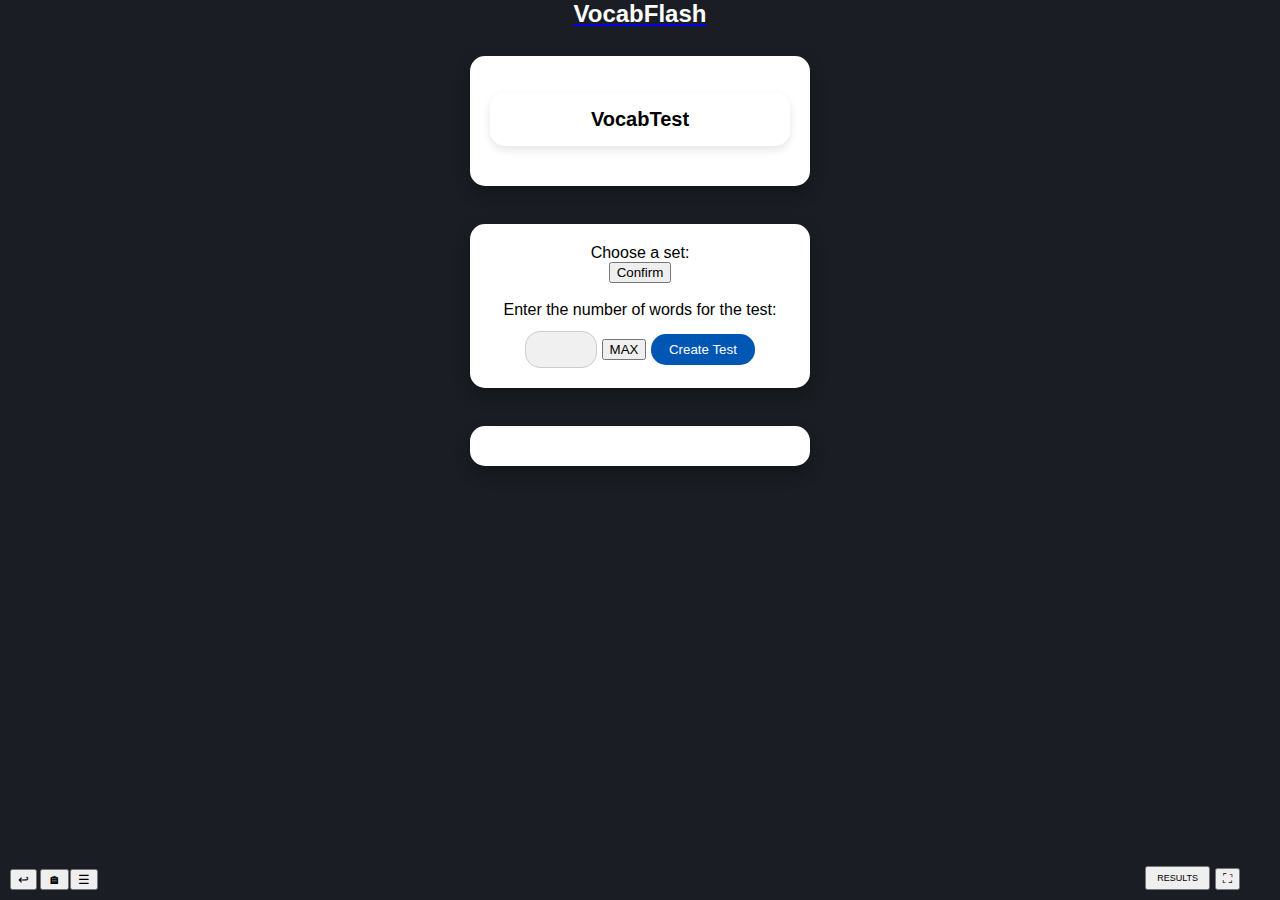
<file: vocabTest.html>
<!DOCTYPE html>
<html lang="en">
<head>
    <meta charset="UTF-8">
    <meta name="viewport" content="width=device-width, initial-scale=1.0">
    <title>VocabTest</title>
    <link rel="stylesheet" href="css/style.css">
    <script src="data/vocabSets.js" defer></script>
    <script src="css/java.js" defer></script>
    <style>
        .question {
            text-align: left;
            margin-bottom: 10px; /* Abstand zwischen den Fragen erhöhen */
        }
        .correct {
            color: green;
        }
        .solution {
            color: red;
        }
        .feedback {
            margin-left: 10px;
        }
    </style>
</head>
<body>

<a href="index.html"><h1>VocabFlash</h1></a>
<br>
<div class="container">
    <h2>VocabTest</h2>
</div>
<br>
<div class="container">
    <label>Choose a set:</label>
    <div id="setSelectContainer">
        <!-- Checkboxen für die Sets werden hier dynamisch eingefügt -->
    </div>
    <button id="confirmSets">Confirm</button>
    <button id="editSets" style="display: none;">Edit</button>
    <br><br>
    <label for="numWords">Enter the number of words for the test:</label>
    <input type="number" id="numWords" min="1" style="width: 50px;">
    <button id="maxButton">MAX</button>
    <button class="confirm-button" id="startTest">Create Test</button>
</div>
<br>
<div class="container">
    <div id="testArea" style="display:none;">
        <form id="testForm">
            <!-- Die Fragen werden hier dynamisch eingefügt -->
        </form>
        <button class="confirm-button" id="submitTest">Check Test</button>
    </div>

    <div id="results" style="display:none;">
        <p id="feedback"></p>
        <div id="evaluationContainer">
            <!-- Bewertungsdetails werden hier eingefügt -->
        </div>
        <button class="confirm-button" id="retryTest" style="display:none;">Next</button>
        <button class="confirm-button" id="quitTest" style="display:block;">Quit</button> <!-- Always visible -->
    </div>
</div>

<script>
    document.addEventListener('DOMContentLoaded', () => {
        const setSelectContainer = document.getElementById('setSelectContainer');
        const confirmSetsButton = document.getElementById('confirmSets');
        const editSetsButton = document.getElementById('editSets');
        const startTestButton = document.getElementById('startTest');
        const submitTestButton = document.getElementById('submitTest');
        const testArea = document.getElementById('testArea');
        const testForm = document.getElementById('testForm');
        const results = document.getElementById('results');
        const feedback = document.getElementById('feedback');
        const evaluationContainer = document.getElementById('evaluationContainer');
        const retryTestButton = document.getElementById('retryTest');
        const quitTestButton = document.getElementById('quitTest');
        const maxButton = document.getElementById('maxButton');
        const numWordsInput = document.getElementById('numWords');

        let incorrectWords = [];

        // Checkboxen für jedes Set erstellen
        Object.keys(vocabSets).forEach(setKey => {
            const setName = setKey.replace("set", "Set ");
            const checkbox = document.createElement('input');
            checkbox.type = 'checkbox';
            checkbox.id = setKey;
            checkbox.value = setKey;
            checkbox.className = 'setCheckbox';

            const label = document.createElement('label');
            label.htmlFor = setKey;
            label.textContent = setName;

            const div = document.createElement('div');
            div.appendChild(checkbox);
            div.appendChild(label);

            setSelectContainer.appendChild(div);
        });

        // Bestätigungs-Button sperrt die Checkboxen
        confirmSetsButton.addEventListener('click', () => {
            const checkboxes = document.querySelectorAll('.setCheckbox');
            checkboxes.forEach(checkbox => {
                checkbox.disabled = true;
            });
            confirmSetsButton.style.display = 'none';
            editSetsButton.style.display = 'inline-block';
        });

        // Bearbeiten-Button entsperrt die Checkboxen
        editSetsButton.addEventListener('click', () => {
            const checkboxes = document.querySelectorAll('.setCheckbox');
            checkboxes.forEach(checkbox => {
                checkbox.disabled = false;
            });
            editSetsButton.style.display = 'none';
            confirmSetsButton.style.display = 'inline-block';
        });

        // Funktion zur Erstellung des Tests
        startTestButton.addEventListener('click', () => {
            testArea.style.display = 'block';
            results.style.display = 'none';
            testForm.innerHTML = '';
            evaluationContainer.innerHTML = '';
            incorrectWords = [];
            retryTestButton.style.display = 'none';

            const selectedSets = Array.from(document.querySelectorAll('.setCheckbox:checked')).map(cb => cb.value);
            const numWords = parseInt(numWordsInput.value, 10);
            let allWords = [];
            selectedSets.forEach(setId => {
                allWords = allWords.concat(vocabSets[setId]);
            });
            const selectedWords = [];
            for (let i = 0; i < numWords && allWords.length > 0; i++) {
                const randomIndex = Math.floor(Math.random() * allWords.length);
                selectedWords.push(allWords.splice(randomIndex, 1)[0]);
            }

            selectedWords.forEach((word, index) => {
                const questionDiv = document.createElement('div');
                questionDiv.classList.add('question');

                const label = document.createElement('label');
                label.textContent = `${index + 1}. ${word.de}`;

                const input = document.createElement('input');
                input.type = 'text';
                input.name = `answer${index}`;

                const feedbackSpan = document.createElement('span');
                feedbackSpan.classList.add('feedback');

                questionDiv.appendChild(label);
                questionDiv.appendChild(input);
                questionDiv.appendChild(feedbackSpan);
                testForm.appendChild(questionDiv);
            });

            testForm.dataset.selectedWords = JSON.stringify(selectedWords);
        });

        // Funktionalität des Max-Buttons
        maxButton.addEventListener('click', () => {
            const selectedSets = Array.from(document.querySelectorAll('.setCheckbox:checked'));
            const totalWords = selectedSets.reduce((total, cb) => {
                return total + vocabSets[cb.value].length;
            }, 0);
            numWordsInput.value = totalWords; // Setze die maximale Anzahl der Wörter
        });

       // Testüberprüfung
submitTestButton.addEventListener('click', (event) => {
    event.preventDefault();
    const formData = new FormData(testForm);
    const selectedWords = JSON.parse(testForm.dataset.selectedWords);
    let correctCount = 0;

    testForm.querySelectorAll('.question').forEach((div, i) => {
        const input = div.querySelector('input');
        const feedback = div.querySelector('.feedback');
        const userAnswer = formData.get(`answer${i}`);
        const correctAnswer = selectedWords[i].ar;

        input.disabled = true;

        if (userAnswer && userAnswer.trim() === correctAnswer) {
            feedback.textContent = "Correct!";
            feedback.classList.remove('solution');
            feedback.classList.add('correct');
            correctCount++;
        } else {
            feedback.textContent = `Incorrect! Correct: ${correctAnswer}`;
            feedback.classList.remove('correct');
            feedback.classList.add('solution');
            incorrectWords.push(selectedWords[i]);
        }
    });

    const totalQuestions = selectedWords.length;
    const percentageCorrect = Math.round((correctCount / totalQuestions) * 100); // Auf ganze Zahl gerundet

    // Note basierend auf der angegebenen Formel
    const maxPoints = totalQuestions; // Maximale Punktzahl entspricht der Anzahl der Fragen
    const grade = (correctCount * 5 / maxPoints) + 1;

    evaluationContainer.innerHTML = `
        <p>Grade: ${grade.toFixed(1)}</p> <!-- Auf eine Dezimalstelle gerundet -->
        <p>${correctCount} of ${totalQuestions} correct</p>
        <p>Percentage correct: ${percentageCorrect}%</p>
    `;

    results.style.display = 'block';
    if (incorrectWords.length > 0) {
        retryTestButton.style.display = 'inline-block';
    }
});


        // Nächster Test mit falschen Wörtern
        retryTestButton.addEventListener('click', () => {
            testArea.style.display = 'block';
            results.style.display = 'none';
            testForm.innerHTML = '';
            evaluationContainer.innerHTML = '';
            incorrectWords.forEach((word, index) => {
                const questionDiv = document.createElement('div');
                questionDiv.classList.add('question');

                const label = document.createElement('label');
                label.textContent = `${index + 1}. ${word.de}`;

                const input = document.createElement('input');
                input.type = 'text';
                input.name = `answer${index}`;

                const feedbackSpan = document.createElement('span');
                feedbackSpan.classList.add('feedback');

                questionDiv.appendChild(label);
                questionDiv.appendChild(input);
                questionDiv.appendChild(feedbackSpan);
                testForm.appendChild(questionDiv);
            });

            testForm.dataset.selectedWords = JSON.stringify(incorrectWords);
        });

// Abbrechen-Button
quitTestButton.addEventListener('click', () => {
    // Aktuellen Test zurücksetzen
    testForm.reset(); // Setzt das Formular zurück
    const feedbackElements = testForm.querySelectorAll('.feedback');
    feedbackElements.forEach(feedback => {
        feedback.textContent = ''; // Feedback zurücksetzen
        feedback.classList.remove('correct', 'solution'); // Klassen zurücksetzen
    });
    incorrectWords = []; // Leere die Liste der falschen Wörter
    results.style.display = 'none'; // Ergebnisse ausblenden
});

    });

    // Funktion zum Runden auf den nächsten Viertel
    function roundToNearestQuarter(value) {
        return Math.round(value * 4) / 4;
    }
</script>
</body>
</html>
</file>
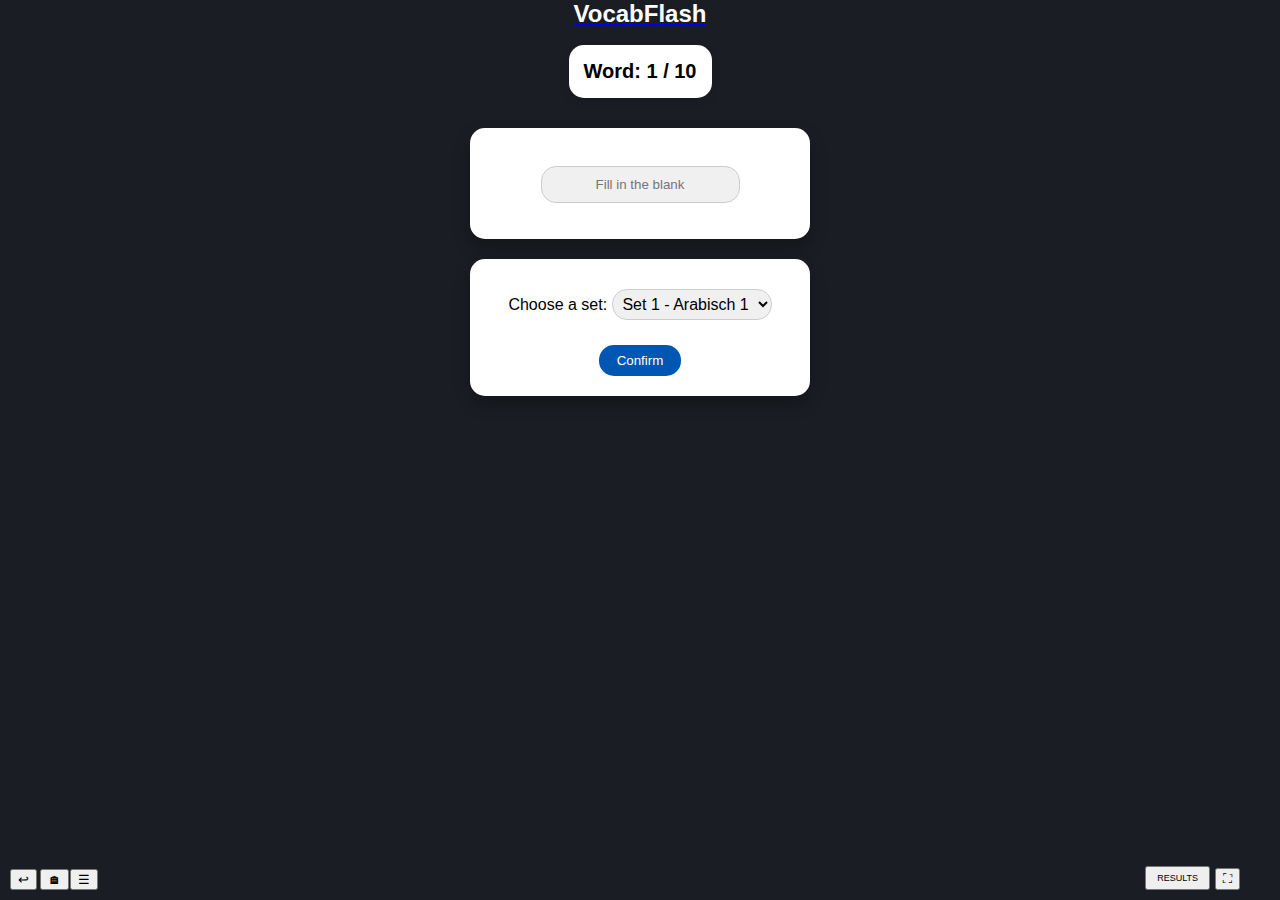
<file: vocainput.html>
<!DOCTYPE html>
<html>
<head>
    <meta charset="UTF-8">
    <meta name="viewport" content="width=device-width, initial-scale=1.0">
    <meta name="apple-mobile-web-app-capable" content="yes">
    <meta name="apple-mobile-web-app-status-bar-style" content="black-translucent">
    <title>VocabFlash</title>
    <link rel="stylesheet" href="css/style.css">
    <script src="css/java.js" defer></script>
    <script src="data/vocabSets.js" defer></script>
</head>
<body>
    
<a href="index.html"><h1>VocabFlash</h1></a>
<h2 id="inputCounter">Word: 1 / 10</h2>

<div class="container">
    <div id="vocabArea">
        <h3 id="vocabWord"></h3>
        <input type="text" id="userInput" placeholder="Fill in the blank" 
               oninput="toggleCheckButton()" 
               onkeydown="handleKeyDown(event)">
        <div style="text-align: center;">
            <button id="submitAnswer" class="confirm-button" onclick="checkAnswer()" style="display: none;">Check</button>
            <button id="skipButton" class="confirm-button" onclick="skipToNext()" style="display: none;">Skip</button>
        </div> 
        <p id="feedback"></p>
    </div>
</div> 

<div class="container">
    <label for="setSelect">Choose a set:</label>
    <select id="setSelect" onchange="updateVocabSet()">
        <option value="set1">Set 1 - Arabisch 1</option>
        <option value="set2">Set 2 - Arabisch 2</option>
        <option value="set3">Set 3 - Franz 1.1</option>
        <option value="set4">Set 4 - Franz 1.2</option>
        <option value="set5">Set 5 - Franz 1.3</option>
        <option value="set6">Set 6 - Franz 1.4</option>
        <option value="set7">Set 7 - </option>
        <option value="set8">Set 8 - </option>
    </select>
    <button class="confirm-button" onclick="updateVocabSet()">Confirm</button>
    
</div>

<script>
let currentSet = [];
let currentIndex = 0;
let wrongAttempts = 0;
let wrongAnswers = [];
let secondRound = false; 
let timer;
let results = [];

function shuffle(array) {
    console.log("Shuffling the array");
    for (let i = array.length - 1; i > 0; i--) {
        const j = Math.floor(Math.random() * (i + 1));
        [array[i], array[j]] = [array[j], array[i]];
    }
    return array;
}

function displayVocabWord() {
    console.log("Displaying vocab word at index:", currentIndex);
    if (!secondRound && currentIndex === 0) {
        shuffle(currentSet);
    }
    const vocabWord = document.getElementById('vocabWord');
    const inputCounter = document.getElementById('inputCounter');
    const submitButton = document.getElementById('submitAnswer');
    const skipButton = document.getElementById('skipButton');

    if (currentSet.length > 0) {
        const vocab = currentSet[currentIndex];
        vocabWord.innerText = vocab.de;
        vocabWord.classList.remove('correct', 'wrong', 'solution');

        inputCounter.innerText = `Word: ${currentIndex + 1} / ${currentSet.length}`;
        submitButton.style.display = "block"; 
        skipButton.style.display = "none"; 
    } else {
        console.warn("Current set is empty.");
    }
}

function updateVocabSet() {
    const selectedSet = document.getElementById('setSelect').value;
    console.log("Selected set:", selectedSet);
    if (vocabSets[selectedSet]) {
        currentSet = vocabSets[selectedSet];
        currentIndex = 0;
        wrongAnswers = []; 
        secondRound = false; 
        console.log("Loaded set:", currentSet);
        displayVocabWord();
    } else {
        console.error("Set not found:", selectedSet);
    }
}

function showResults() {
    localStorage.setItem("vocaInputResults", JSON.stringify(results)); 
    const currentPage = window.location.pathname.split("/").pop(); 
    console.log("Redirecting to results page from:", currentPage);
    window.location.href = `result.html?fromPage=${currentPage}`; 
}

function skipToNext() {
    clearTimeout(timer);
    console.log("Skipping to next word");
    nextWord();
}

function nextWord() {
    clearTimeout(timer);
    console.log("Moving to the next word");
    wrongAttempts = 0;
    const feedback = document.getElementById('feedback');
    feedback.innerHTML = ''; 

    if (!secondRound && currentIndex < currentSet.length - 1) {
        currentIndex++;
        displayVocabWord();
    } else if (!secondRound && wrongAnswers.length > 0) {
        secondRound = true;
        currentSet = wrongAnswers;
        wrongAnswers = [];
        currentIndex = 0;
        console.log("Starting second round with wrong answers");
        displayVocabWord();
    } else if (secondRound && currentIndex < currentSet.length - 1) {
        currentIndex++;
        displayVocabWord();
    } else if (secondRound && wrongAnswers.length > 0) {
        currentSet = wrongAnswers;
        wrongAnswers = [];
        currentIndex = 0;
        displayVocabWord();
    } else if (wrongAnswers.length === 0) { 
        showResults(); 
    }
}

function checkAnswer() {
    const userInput = document.getElementById('userInput').value.toLowerCase();
    const currentWord = currentSet[currentIndex]; 
    const feedback = document.getElementById('feedback');
    const skipButton = document.getElementById('skipButton');
    const vocabWord = document.getElementById('vocabWord');
    const submitButton = document.getElementById('submitAnswer');

    console.log("User input:", userInput, "Expected answer:", currentWord.ar.toLowerCase());
    if (userInput === currentWord.ar.toLowerCase()) {
        feedback.innerText = "Correct!";
        feedback.classList.remove('wrong', 'solution');
        feedback.classList.add('correct'); 
        vocabWord.classList.remove('wrong', 'solution');
        vocabWord.classList.add('correct'); 
        skipButton.style.display = "block"; 
        submitButton.style.display = "none"; 
        startTimer();
        wrongAttempts = 0;
        saveVocaInputResults(currentWord, "correct-first");
    } else {
        handleWrongAnswer(currentWord);
    }

    document.getElementById('userInput').value = '';
}

function handleWrongAnswer(currentWord) {
    const feedback = document.getElementById('feedback');
    const skipButton = document.getElementById('skipButton');
    const vocabWord = document.getElementById('vocabWord');

    wrongAttempts++;
    console.log("Wrong attempt number:", wrongAttempts);

    if (tryAgainEnabled) { // Nur wenn "Try Again" aktiviert ist
        if (wrongAttempts === 1) {
            feedback.innerText = "Try again.";
            feedback.classList.remove('correct', 'solution');
            feedback.classList.add('wrong'); 
            vocabWord.classList.remove('correct', 'solution');
            vocabWord.classList.add('wrong');
            skipButton.style.display = "none"; 
            saveVocaInputResults(currentWord, "wrong-first");
        } else if (wrongAttempts === 2) {
            const userInput = document.getElementById('userInput').value.toLowerCase();
            if (userInput === currentWord.ar.toLowerCase()) {
                feedback.innerText = "Correct!";
                feedback.classList.remove('wrong', 'solution');
                feedback.classList.add('correct'); 
                vocabWord.classList.remove('wrong', 'solution');
                vocabWord.classList.add('correct'); 
                saveVocaInputResults(currentWord, "wrong-first");
                wrongAttempts = 0;
            } else {
                feedback.innerText = `The correct answer is: ${currentWord.ar}`;
                feedback.classList.remove('correct', 'wrong');
                feedback.classList.add('solution'); 
                vocabWord.classList.remove('correct', 'wrong');
                vocabWord.classList.add('solution'); 
                saveVocaInputResults(currentWord, "second-round");
                wrongAnswers.push(currentWord); 
                skipButton.style.display = "block"; 
                document.getElementById('submitAnswer').style.display = "none"; 
                startTimer(); 
            }
        }
    } // Hier schließt die Klammer für die if-Anweisung

}


function saveVocaInputResults(vocab, status) {
    results.push({ de: vocab.de, ar: vocab.ar, status: status });
    console.log('VocaInput results saved:', results);
}

function toggleCheckButton() {
    const userInput = document.getElementById('userInput').value;
    const submitButton = document.getElementById('submitAnswer');
    submitButton.style.display = userInput.trim() ? "block" : "none";
}

function startTimer() {
    clearTimeout(timer);
    timer = setTimeout(() => {
        nextWord();
    }, 3000);
}

function handleKeyDown(event) {
    if (event.key === "Enter") {
        event.preventDefault();
        if (document.getElementById('submitAnswer').style.display !== "none") {
            checkAnswer();
        } else if (document.getElementById('skipButton').style.display !== "none") {
            skipToNext();
        }
    } else if (event.key === "PageDown") {
        event.preventDefault();
        skipToNext();
    }
}


window.onload = updateVocabSet;
</script>
</body>
</html>
</file>
<file: css/style.css>
/* Responsive Styles für Geräte mit max. Breite 600px */
/* Stellt sicher, dass die Seite auf kleineren Geräten gut aussieht */
@media (max-width: 600px) {
    .container {
        width: 90%; /* Breite des Containers auf 90% reduzieren */
        padding: 10px; /* Weniger Padding für kleinere Bildschirme */
    }

    .flashcard {
        width: 90%; /* Breite der Flashcard anpassen */
        height: auto; /* Automatische Höhe */
        font-size: 20px; /* Kleinere Schriftgröße */
    }

    h1 {
        font-size: 20px; /* Kleinere Schriftgröße für Überschriften */
    }

    h2 {
        font-size: 18px; /* Kleinere Schriftgröße für Unterüberschriften */
    }

    button {
        width: 100%; /* Buttons über die gesamte Breite */
        margin-top: 10px; /* Abstand oben für bessere Lesbarkeit */
        background-color: gray; /* Grau im Dark Mode */
    }

    .button-container {
        flex-direction: column; /* Anordnung der Buttons in einer Spalte */
    }

    .dark-mode button {
        background-color: gray; /* Anpassung der Buttonfarbe im Dark Mode */
    }
}

/* Allgemeine Einstellungen für alle Geräte */
/* Legt die Schriftgröße für den Body-Text fest */
body {
    font-size: 16px;
}

/* Für Bildschirme kleiner als 768px (typisch für mobile Geräte) */
/* Passt die Schriftgrößen und Layouts für mittelgroße Geräte an */
@media only screen and (max-width: 768px) {
    body {
        font-size: 14px; /* Kleinere Schriftgröße für den Body */
    }

    h1 {
        font-size: 20px; /* Kleinere Schriftgröße für h1 */
    }

    h2 {
        font-size: 18px; /* Kleinere Schriftgröße für h2 */
    }

    .container {
        width: 90%; /* Breite des Containers für mobile Geräte */
        padding: 10px; /* Weniger Padding für mobile Geräte */
    }

    .confirm-button, .flashcard, .button-container button {
        width: 100%; /* Breite auf 100% für mobile Geräte */
        font-size: 14px; /* Kleinere Schriftgröße für Buttons */
    }
}

/* Body Styling */
/* Einstellungen für den gesamten Seitenhintergrund und die allgemeine Ausrichtung */
body {
    background-color: #1a1e24; /* Dunkler Hintergrund */
    display: flex; /* Flexbox für zentrierte Ausrichtung */
    flex-direction: column; /* Vertikale Ausrichtung */
    align-items: center; /* Zentrierung der Inhalte */
    font-family: "Arial Black", sans-serif; /* Schriftart */
    margin: 0; /* Keine Außenabstände */
    padding: 0; /* Kein Padding */
    justify-content: center; /* Zentrierung in der Mitte */
}

/* Header für Logo und Titel nebeneinander */
.header {
    display: flex;
    align-items: center; /* Zentrierung des Logos und des Titels */
}

.logo {
    width: 50px; /* Breite des Logos */
    height: 50px; /* Höhe des Logos */
    margin-right: 10px; /* Abstand zum Titel */
}

/* Hauptüberschrift */
h1 {
    color: #fff; /* Weiße Schriftfarbe */
    font-size: 24px; /* Schriftgröße */
    margin: 0; /* Kein Abstand */
}

/* Unterüberschrift Styling */
h2 {
    background-color: #fff; /* Weißer Hintergrund */
    color: black; /* Schwarzer Text */
    font-size: 20px; /* Schriftgröße */
    padding: 15px; /* Innenabstand */
    border-radius: 15px; /* Abgerundete Ecken */
    text-align: center; /* Zentrierter Text */
    font-family: "Arial Black", sans-serif; /* Schriftart */
    font-weight: bold; /* Fettgedruckt */
    box-shadow: 0px 4px 8px rgba(0, 0, 0, 0.1); /* Schatteneffekt */
    margin-bottom: 20px; /* Abstand nach unten */
}

/* Container für die Menü-Links */
.container {
    background-color: #fff; /* Weißer Hintergrund */
    padding: 20px; /* Innenabstand */
    border-radius: 15px; /* Abgerundete Ecken */
    box-shadow: 0px 8px 16px rgba(0, 0, 0, 0.3); /* Schatteneffekt */
    width: 300px; /* Breite des Containers */
    text-align: center; /* Zentrierter Text */
    margin: 10px auto; /* Automatischer Abstand */
}

/* Eingabefelder und Auswahlfelder */
input, select {
    background-color: #f0f0f0; /* Hintergrundfarbe */
    color: #000; /* Textfarbe */
    border: 1px solid #ccc; /* Umrandung */
    border-radius: 15px; /* Abgerundete Ecken */
    text-align: center; /* Zentrierter Text */
    padding: 10px; /* Innenabstand */
}

/* Menü-Styling */
/* Stellt sicher, dass die Menü-Liste keine Standardformatierungen hat */
.menu {
    list-style-type: none;
    padding: 0;
    margin: 0;
}

/* Menü-Elemente Styling */
.menu li {
    margin-bottom: 12px; /* Abstand zwischen den Elementen */
}

/* Links im Menü */
.menu li a {
    display: block; /* Blockdarstellung */
    padding: 10px; /* Innenabstand */
    background-color: #0056b3; /* Blaue Hintergrundfarbe */
    color: white; /* Weiße Schrift */
    border-radius: 15px; /* Abgerundete Ecken */
    text-decoration: none; /* Keine Unterstreichung */
    text-align: center; /* Zentrierter Text */
}

/* Flashcards */
.flashcard {
    width: 300px; /* Breite der Flashcard */
    height: 200px; /* Höhe der Flashcard */
    margin: 20px auto; /* Zentrierung */
    display: flex; /* Flexbox für Zentrierung */
    justify-content: center; /* Zentrierung horizontal */
    align-items: center; /* Zentrierung vertikal */
    background-color: #f9f9f9; /* Heller Hintergrund */
    border-radius: 15px; /* Abgerundete Ecken */
    border: 2px solid #ccc; /* Umrandung */
    box-shadow: 0px 4px 8px rgba(0, 0, 0, 0.1); /* Schatteneffekt */
    font-size: 24px; /* Schriftgröße */
    text-align: center; /* Zentrierter Text */
    cursor: pointer; /* Zeiger beim Hover */
}

/* Button Styling */
.button {
    background-color: #0056b3; /* Hintergrundfarbe */
    color: white; /* Textfarbe */
    border: none; /* Keine Umrandung */
    border-radius: 15px; /* Abgerundete Ecken */
    padding: 10px 20px; /* Innenabstand */
    font-size: 16px; /* Schriftgröße */
    cursor: pointer; /* Zeiger beim Hover */
}

/* Bestätigungsbutton */
.confirm-button {
    padding: 8px 18px; /* Innenabstand */
    margin-top: 15px; /* Abstand nach oben */
    background-color: #0056b3; /* Hintergrundfarbe */
    color: white; /* Textfarbe */
    border: none; /* Keine Umrandung */
    border-radius: 15px; /* Abgerundete Ecken */
    cursor: pointer; /* Zeiger beim Hover */
}

/* Vokabelset Auswahl */
#setSelect {
    padding: 5px; /* Innenabstand */
    font-size: 16px; /* Schriftgröße */
}

/* Farben für Feedback */
.correct {
    color: green; /* Farbe für korrekte Antworten */
}

.wrong {
    color: orange; /* Farbe für falsche Antworten */
}

.solution {
    color: red; /* Farbe für Lösungen */
}

/* Dark Mode Styles */
.dark-mode .correct {
    color: lightgreen; /* Helle Farbe für korrekte Antworten im Dunkelmodus */
}

.dark-mode .wrong {
    color: orange; /* Orange bleibt gleich im Dunkelmodus */
}

.dark-mode .solution {
    color: lightcoral; /* Helle Farbe für Lösungen im Dunkelmodus */
}

/* Beispiel für die Flashcard-Farben */
.flashcard.correct {
    background-color: rgba(0, 128, 0, 0.1); /* Helles Grün für korrekte Flashcards */
}

.flashcard.wrong {
    background-color: rgba(255, 165, 0, 0.1); /* Helles Orange für falsche Flashcards */
}

.flashcard.solution {
    background-color: rgba(255, 0, 0, 0.1); /* Helles Rot für Lösungen */
}


/* Dark Mode Styles */
/* Styling für den Dark Mode */
.dark-mode {
    background-color: #000; /* Schwarzer Hintergrund */
    color: #fff; /* Weiße Schriftfarbe */
}

.dark-mode .container {
    background-color: rgba(255, 255, 255, 0.1); /* Transparenter Hintergrund */
    border: none; /* Keine Umrandung */
}

.dark-mode h2 {
    background-color: rgba(255, 255, 255, 0.1); /* Transparenter Hintergrund */
    color: #fff; /* Weiße Schriftfarbe */
    border: none; /* Keine Umrandung */
}

.dark-mode .flashcard {
    background-color: rgba(255, 255, 255, 0.1); /* Transparenter Hintergrund */
    color: #fff; /* Weiße Schriftfarbe */
    border: none; /* Keine Umrandung */
}

.dark-mode input, .dark-mode select {
    background-color: #555; /* Dunkler Hintergrund */
    color: #fff; /* Weiße Schriftfarbe */
    border: none; /* Keine Umrandung */
}

/* Einheitliches Design für alle Dropdown-Menüs */
select {
    background-color: #f0f0f0; /* Heller Hintergrund */
    border: 1px solid #ccc; /* Umrandung */
    border-radius: 15px; /* Abgerundete Ecken */
    padding: 10px; /* Innenabstand */
    text-align: center; /* Zentrierter Text */
    margin: 10px auto; /* Abstand */
}

/* Standard Button-Styles */
.fixed-button {
    position: fixed;
    }

/* Anpassungen für kleinere Bildschirme */
@media (max-width: 600px) {
    .fixed-button {
        width: auto; /* Verhindert, dass sich die Buttons auf die volle Breite ausdehnen */
        font-size: 12px; /* Kleinere Schriftgröße für mobile Geräte */
        padding: 5px; /* Kleinere Innenabstände */
    }
}
</file>
<file: css/resultstyle.css>
/* Body Styling */
body {
    background-color: #1a1e24; /* Dunkler Hintergrund */
    font-family: "Arial Black", sans-serif; /* Einheitliche Schriftart */
    display: flex;
    flex-direction: column;
    align-items: center;
    margin: 0;
    padding: 0;
    justify-content: center;
}

/* Header und Überschriften */
.header {
    display: flex;
    align-items: center; /* Zentriert das Logo und den Titel vertikal */
    justify-content: space-between; /* Elemente nebeneinander platzieren */
    flex-wrap: wrap; /* Ermöglicht Umbruch auf kleinen Bildschirmen */
    width: 100%; /* Nutzt die volle Breite */
}

h1, h2 {
    margin: 0;
    font-weight: bold;
    text-align: center;
    flex: 1; /* Flexibles Layout für den Header */
}

h1 {
    color: #fff; /* Weißer Text */
    font-size: 24px;
}

h2 {
    color: black;
    font-size: 20px;
}

/* Container Styling */
.container {
    background-color: #fff;
    padding: 20px;
    border-radius: 15px;
    box-shadow: 0px 8px 16px rgba(0, 0, 0, 0.3);
    max-width: 800px; /* Größere Breite auf größeren Bildschirmen */
    min-width: 320px; /* Mindestbreite für kleinere Bildschirme */
    text-align: center;
    margin: 20px auto;
}

/* Ergebnisfarben */
.correct {
    background-color: #4caf50; /* Grün für korrekte Antworten */
}

.correct-second {
    background-color: #ff9800; /* Orange für korrekte Antworten im zweiten Versuch */
}

.wrong {
    background-color: #f44336; /* Rot für falsche Antworten */
}

/* Tabellen Styling */
table {
    width: 100%; /* Maximale Breite auf kleineren Bildschirmen */
    border-collapse: collapse; /* Tabellenränder zusammenführen */
    margin: auto; /* Zentriert die Tabelle */
    background-color: #fff;
    border-radius: 0px;
    box-shadow: 0px 4px 8px rgba(0, 0, 0, 0.1);
}

th, td {
    border: none; /* Tabellenrahmen entfernen */
    padding: 12px 20px; /* Innenabstand */
    text-align: left; /* Text links ausrichten */
}

/* Tabellenheader: Dunkler Grauton */
th {
    background-color: #2c2f33; /* Dunkelgrauer Header */
    color: #ccc; /* Heller Text im Header */
}

/* Tabellenzeilen Styling */
td {
    font-size: 1rem; /* Standard-Schriftgröße */
    color: #000; /* Standard-Schriftfarbe */
}

/* Entferne Zwischenräume */
table {
    border-spacing: 0; /* Entfernt Zwischenräume zwischen Zellen */
    margin: 20px auto;
}

td, th {
    padding: 8px;
    border: 1px solid #1a1e24;;
}

/* Alternierende Zeilen */
#vocabResultsTable tr:nth-child(even) {
    background-color: #f5f5f5; /* Hellerer Hintergrund für gerade Zeilen */
}

/* Anpassungen für kleine Bildschirme */
@media (max-width: 768px) {
    .header {
        flex-direction: row; /* Header-Elemente bleiben in einer Zeile */
        justify-content: space-around; /* Bessere Platzierung des Headers */
    }

    table {
        width: 90%; /* Maximale Breite auf mobilen Geräten */
        margin: 20px auto;
    }

    th, td {
        padding: 8px; /* Kompaktere Polsterung */
    }
    
    td, th {
        /* border: 0; Entfernt alle Ränder */
        border: 1px solid #1a1e24; /* Dünner grauer Rand */
        margin: 0;
        padding: 8px;
    }
}
</file>
